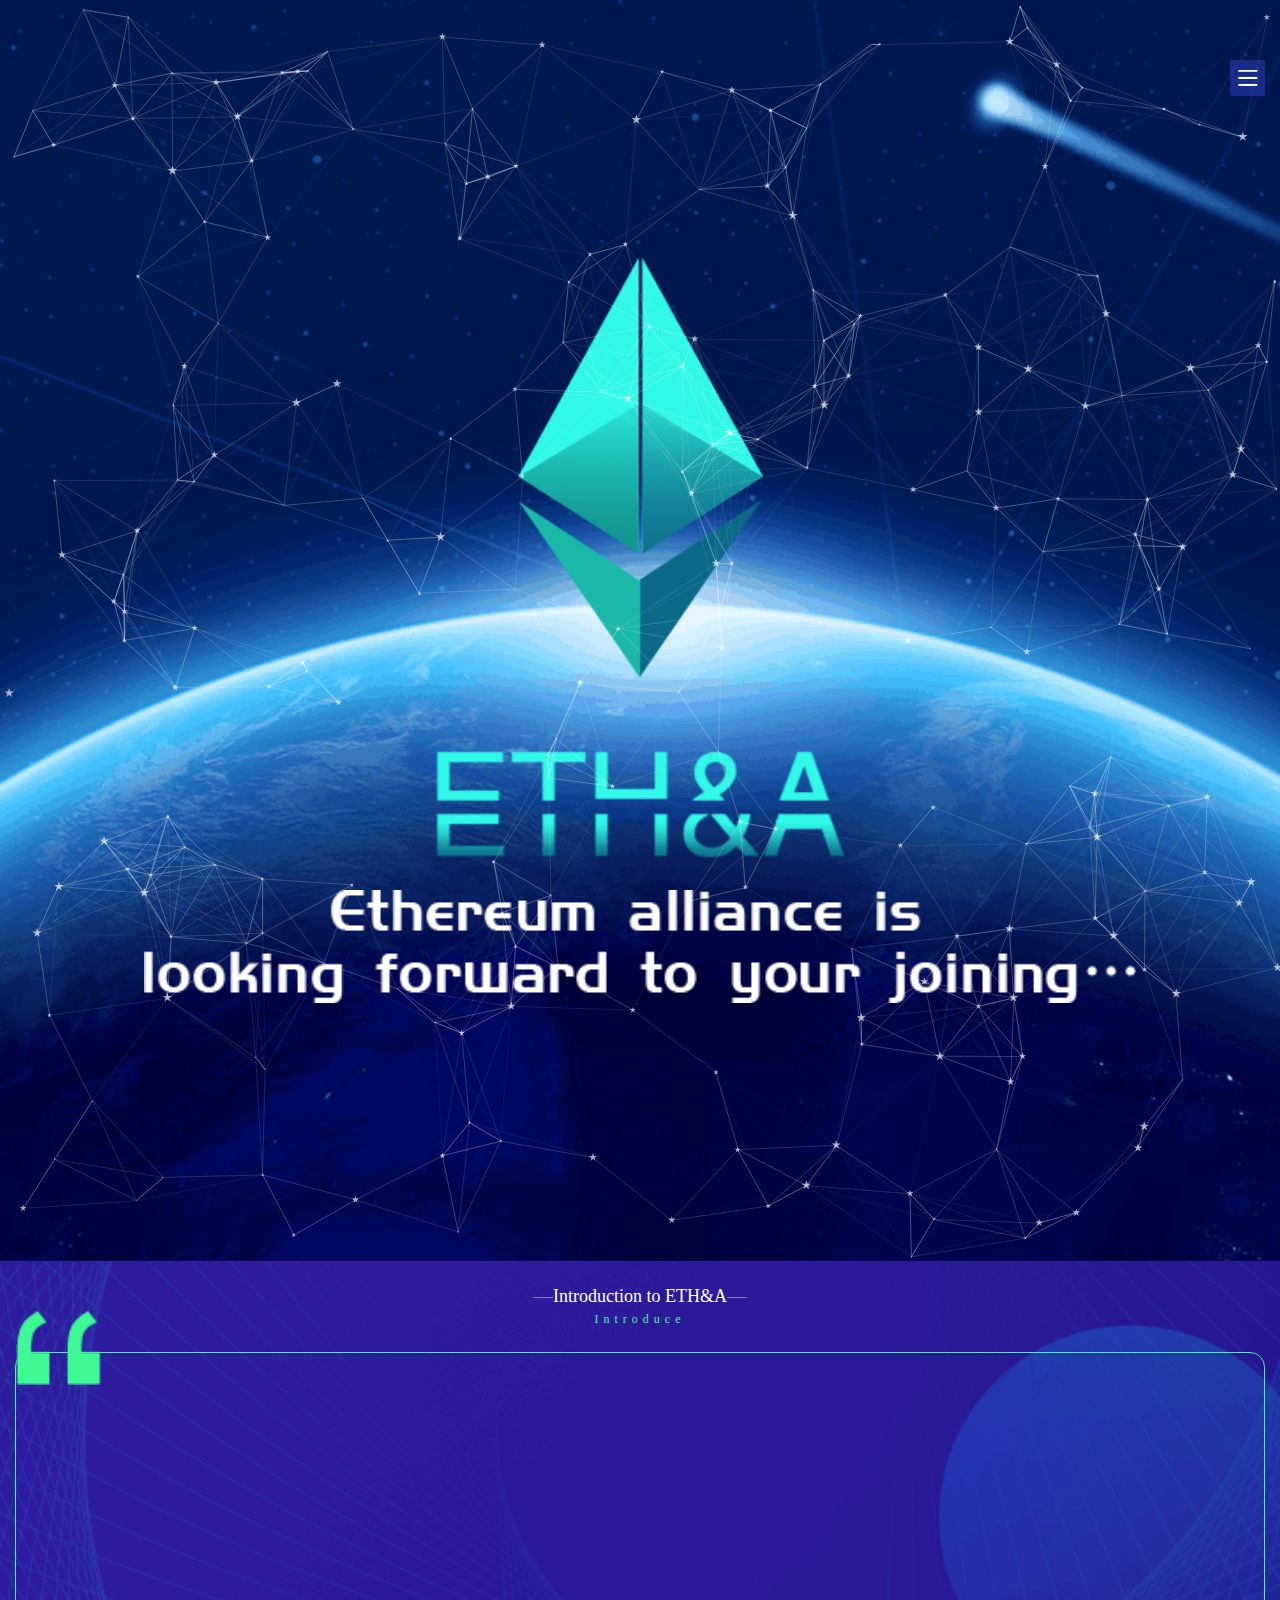
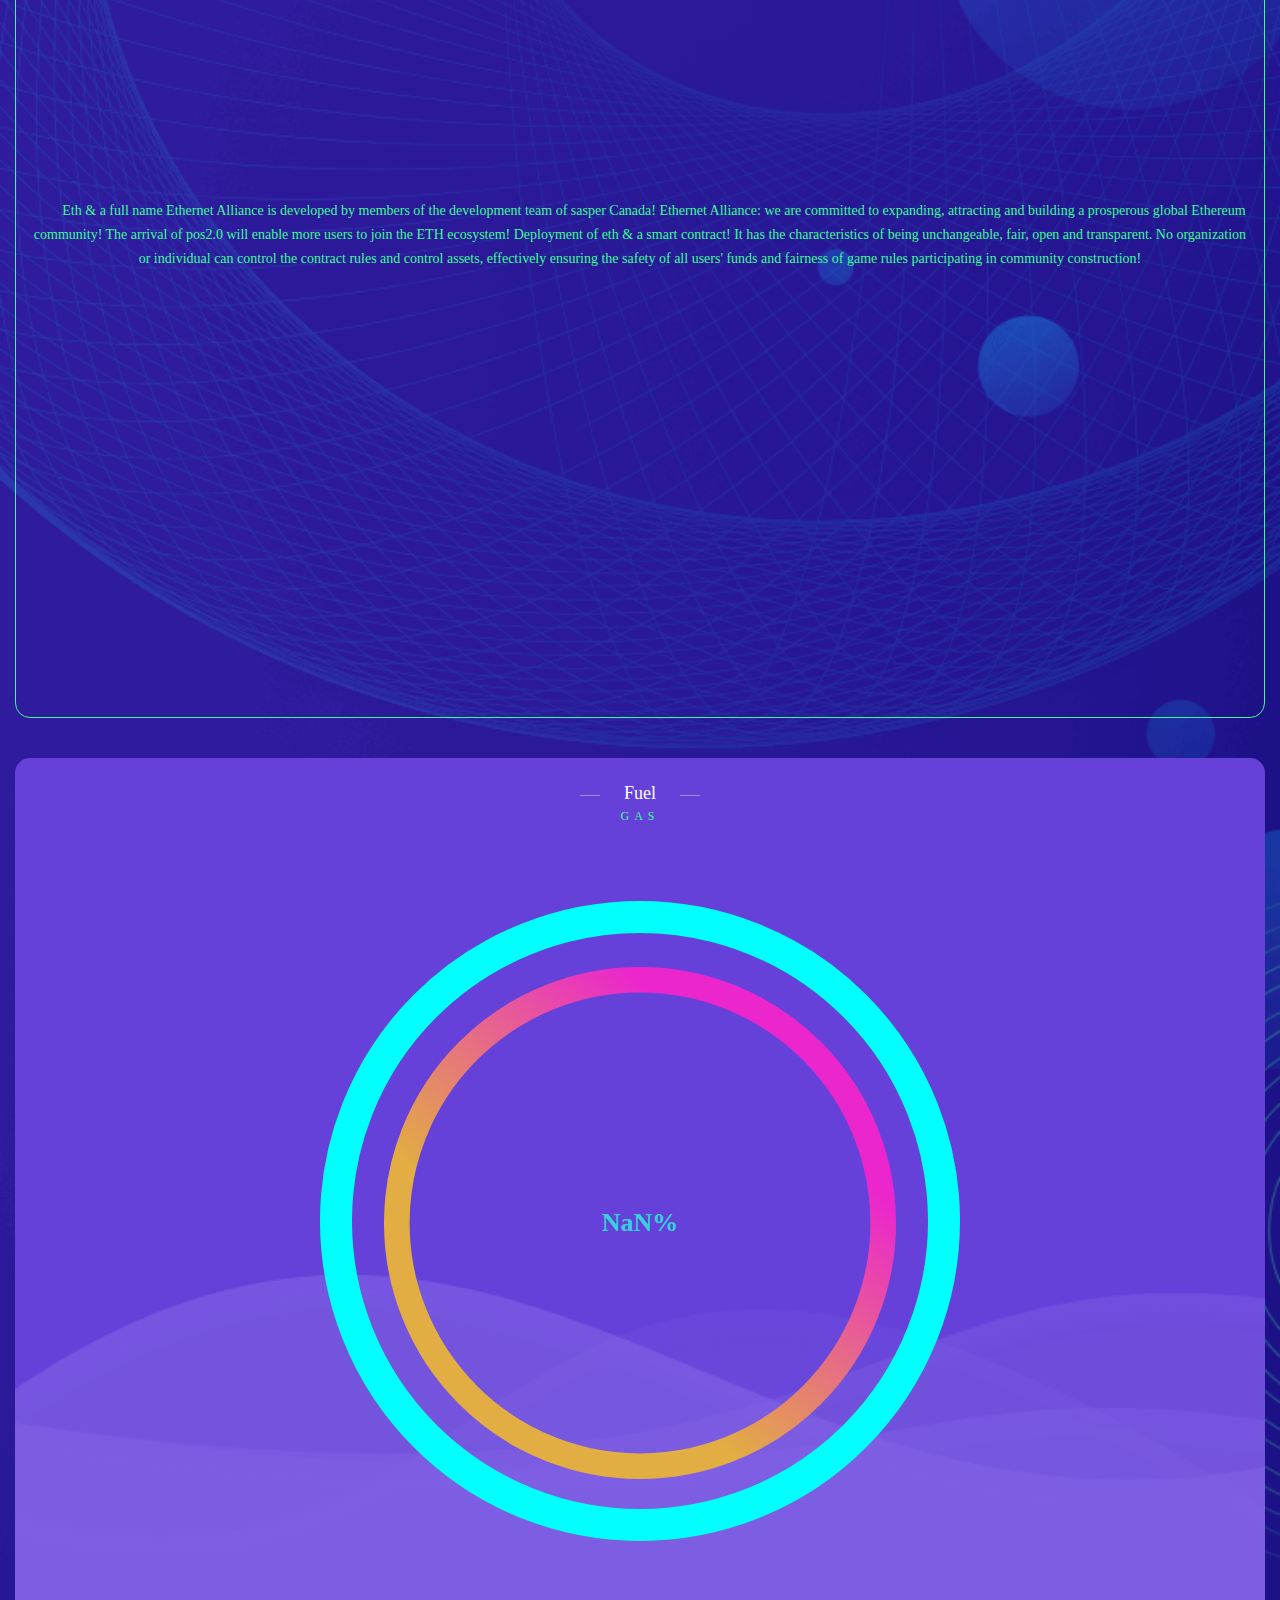
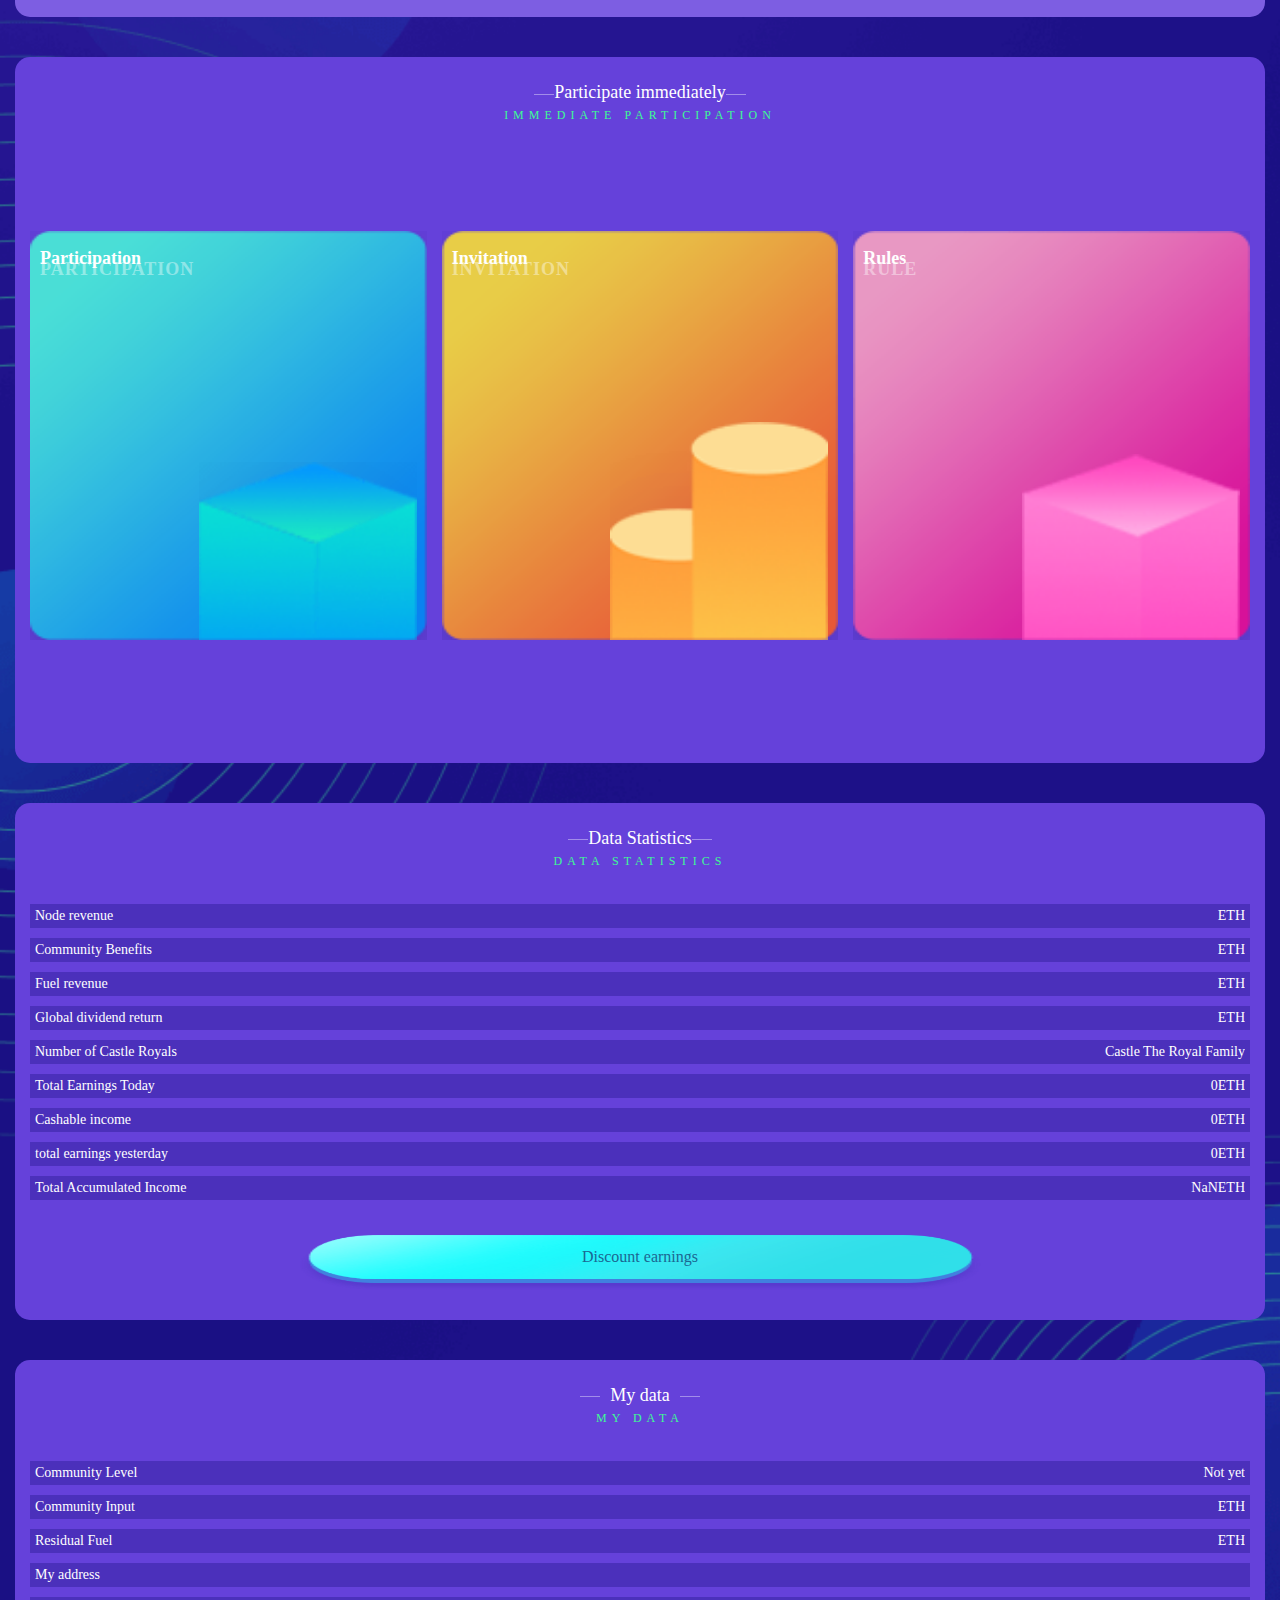
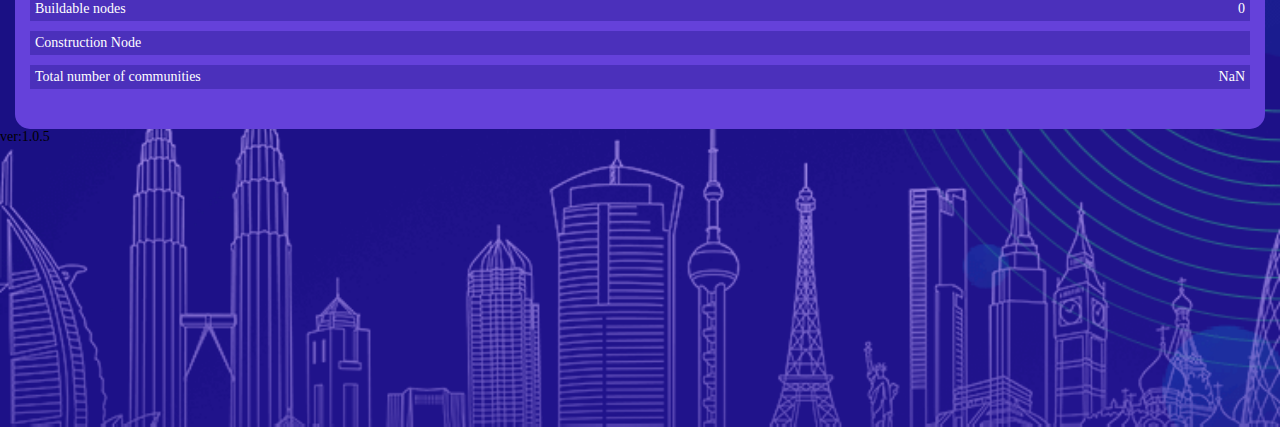
<file: index.html>
<!DOCTYPE html>
<html lang="en">
<head>
  <meta charset="UTF-8">
  <meta name="viewport" content="width=device-width, initial-scale=1.0, minimum-scale=1.0, maximum-scale=1.0, user-scalable=no, viewport-fit=cover">
  <meta http-equiv="X-UA-Compatible" content="ie=edge">
  <script src="html5plus://ready"></script>
    <!-- 如果有使用mui,就不要注释下面的标签  -->
    <!--  -->
      <title>ETA</title>
<link href="assets/css/vue.css" rel="stylesheet"><link href="assets/css/index.css" rel="stylesheet"></head>
<!-- 最新版本的 Bootstrap 核心 CSS 文件 -->
<!-- <link rel="stylesheet" href="https://cdn.jsdelivr.net/npm/bootstrap@3.3.7/dist/css/bootstrap.min.css" integrity="sha384-BVYiiSIFeK1dGmJRAkycuHAHRg32OmUcww7on3RYdg4Va+PmSTsz/K68vbdEjh4u" crossorigin="anonymous"> -->
<body>
  <div id="app"></div>
  
<script type="text/javascript" src="vue.js"></script><script type="text/javascript" src="index.js"></script></body>


</html>
</file>
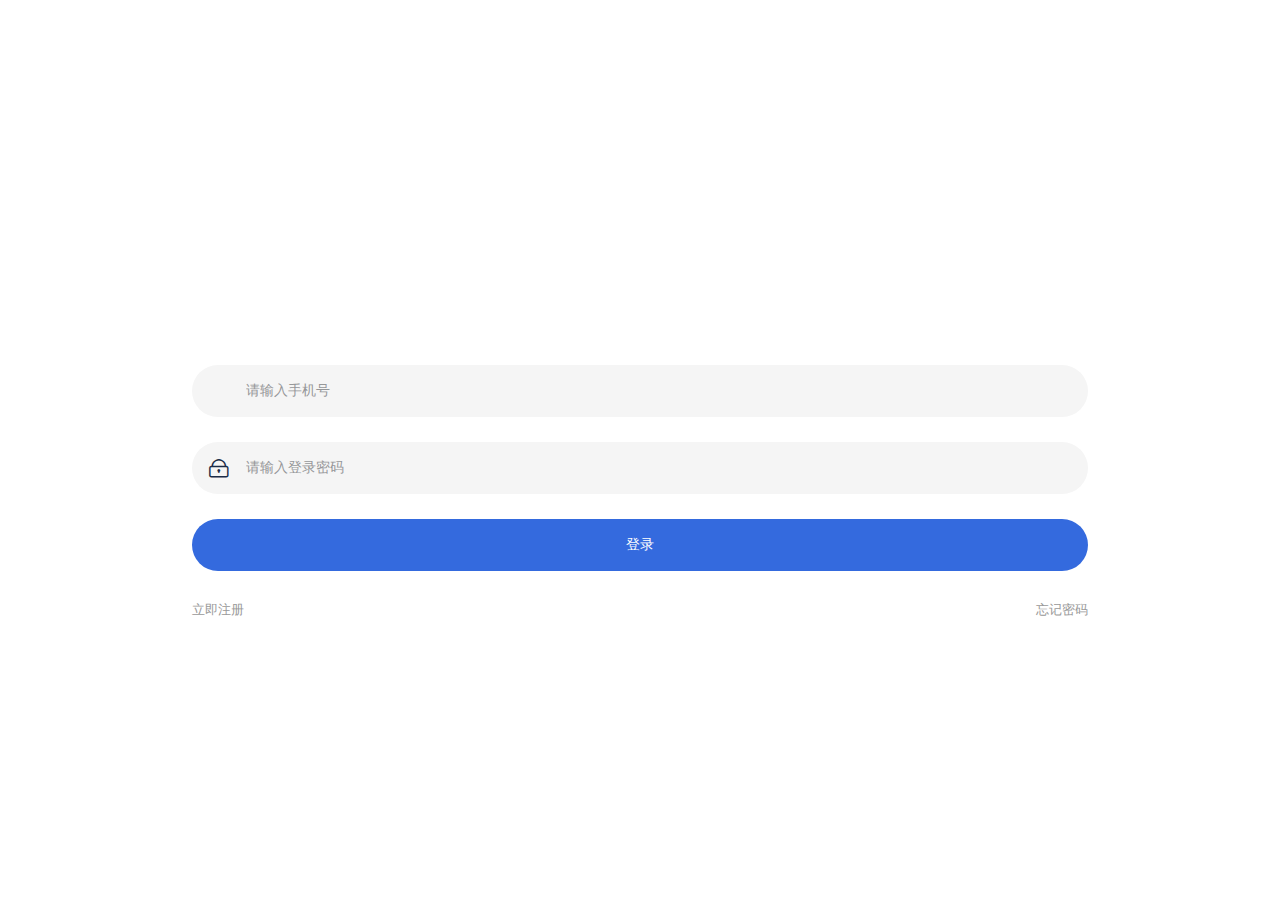
<file: home.home.html>
<!DOCTYPE html>
<html lang="en">
<head>
  <meta charset="UTF-8">
  <meta name="viewport" content="width=device-width, initial-scale=1.0, minimum-scale=1.0, maximum-scale=1.0, user-scalable=no, viewport-fit=cover">
  <meta http-equiv="X-UA-Compatible" content="ie=edge">
  <script src="html5plus://ready"></script>
    <!-- 如果有使用mui,就不要注释下面的标签  -->
    <!--  -->
      <title>ETA</title>
<link href="assets/css/vue.css" rel="stylesheet"><link href="assets/css/home.home.css" rel="stylesheet"></head>
<!-- 最新版本的 Bootstrap 核心 CSS 文件 -->
<!-- <link rel="stylesheet" href="https://cdn.jsdelivr.net/npm/bootstrap@3.3.7/dist/css/bootstrap.min.css" integrity="sha384-BVYiiSIFeK1dGmJRAkycuHAHRg32OmUcww7on3RYdg4Va+PmSTsz/K68vbdEjh4u" crossorigin="anonymous"> -->
<body>
  <div id="app"></div>
  
<script type="text/javascript" src="vue.js"></script><script type="text/javascript" src="home.home.js"></script></body>


</html>
</file>
<file: assets/css/vue.css>
@-webkit-keyframes van-slide-up-enter{0%{-webkit-transform:translate3d(0,100%,0);transform:translate3d(0,100%,0)}}@keyframes van-slide-up-enter{0%{-webkit-transform:translate3d(0,100%,0);transform:translate3d(0,100%,0)}}@-webkit-keyframes van-slide-up-leave{to{-webkit-transform:translate3d(0,100%,0);transform:translate3d(0,100%,0)}}@keyframes van-slide-up-leave{to{-webkit-transform:translate3d(0,100%,0);transform:translate3d(0,100%,0)}}@-webkit-keyframes van-slide-down-enter{0%{-webkit-transform:translate3d(0,-100%,0);transform:translate3d(0,-100%,0)}}@keyframes van-slide-down-enter{0%{-webkit-transform:translate3d(0,-100%,0);transform:translate3d(0,-100%,0)}}@-webkit-keyframes van-slide-down-leave{to{-webkit-transform:translate3d(0,-100%,0);transform:translate3d(0,-100%,0)}}@keyframes van-slide-down-leave{to{-webkit-transform:translate3d(0,-100%,0);transform:translate3d(0,-100%,0)}}@-webkit-keyframes van-slide-left-enter{0%{-webkit-transform:translate3d(-100%,0,0);transform:translate3d(-100%,0,0)}}@keyframes van-slide-left-enter{0%{-webkit-transform:translate3d(-100%,0,0);transform:translate3d(-100%,0,0)}}@-webkit-keyframes van-slide-left-leave{to{-webkit-transform:translate3d(-100%,0,0);transform:translate3d(-100%,0,0)}}@keyframes van-slide-left-leave{to{-webkit-transform:translate3d(-100%,0,0);transform:translate3d(-100%,0,0)}}@-webkit-keyframes van-slide-right-enter{0%{-webkit-transform:translate3d(100%,0,0);transform:translate3d(100%,0,0)}}@keyframes van-slide-right-enter{0%{-webkit-transform:translate3d(100%,0,0);transform:translate3d(100%,0,0)}}@-webkit-keyframes van-slide-right-leave{to{-webkit-transform:translate3d(100%,0,0);transform:translate3d(100%,0,0)}}@keyframes van-slide-right-leave{to{-webkit-transform:translate3d(100%,0,0);transform:translate3d(100%,0,0)}}@-webkit-keyframes van-fade-in{0%{opacity:0}to{opacity:1}}@keyframes van-fade-in{0%{opacity:0}to{opacity:1}}@-webkit-keyframes van-fade-out{0%{opacity:1}to{opacity:0}}@keyframes van-fade-out{0%{opacity:1}to{opacity:0}}@-webkit-keyframes van-rotate{0%{-webkit-transform:rotate(0deg);transform:rotate(0deg)}to{-webkit-transform:rotate(1turn);transform:rotate(1turn)}}@keyframes van-rotate{0%{-webkit-transform:rotate(0deg);transform:rotate(0deg)}to{-webkit-transform:rotate(1turn);transform:rotate(1turn)}}@-webkit-keyframes van-circular{0%{stroke-dasharray:1,200;stroke-dashoffset:0}50%{stroke-dasharray:90,150;stroke-dashoffset:-40}to{stroke-dasharray:90,150;stroke-dashoffset:-120}}@keyframes van-circular{0%{stroke-dasharray:1,200;stroke-dashoffset:0}50%{stroke-dasharray:90,150;stroke-dashoffset:-40}to{stroke-dasharray:90,150;stroke-dashoffset:-120}}html{-webkit-tap-highlight-color:transparent}body{margin:0}a{text-decoration:none}a:focus,button:focus,input:focus,textarea:focus{outline:0}ol,ul{margin:0;padding:0;list-style:none}button,input,textarea{font:inherit;color:inherit}.van-ellipsis{overflow:hidden;white-space:nowrap;text-overflow:ellipsis}.van-clearfix:after{content:"";display:table;clear:both}[class*=van-hairline]{position:relative}[class*=van-hairline]:after{content:" ";position:absolute;pointer-events:none;-webkit-box-sizing:border-box;box-sizing:border-box;top:-50%;left:-50%;right:-50%;bottom:-50%;-webkit-transform:scale(.5);transform:scale(.5);border:0 solid #ebedf0}.van-hairline--top:after{border-top-width:1px}.van-hairline--left:after{border-left-width:1px}.van-hairline--right:after{border-right-width:1px}.van-hairline--bottom:after{border-bottom-width:1px}.van-hairline--top-bottom:after{border-width:1px 0}.van-hairline--surround:after{border-width:1px}.van-fade-enter-active{-webkit-animation:van-fade-in .3s;animation:van-fade-in .3s}.van-fade-leave-active{-webkit-animation:van-fade-out .3s;animation:van-fade-out .3s}.van-slide-up-enter-active{-webkit-animation:van-slide-up-enter .3s ease both;animation:van-slide-up-enter .3s ease both}.van-slide-up-leave-active{-webkit-animation:van-slide-up-leave .3s ease both;animation:van-slide-up-leave .3s ease both}.van-slide-down-enter-active{-webkit-animation:van-slide-down-enter .3s ease both;animation:van-slide-down-enter .3s ease both}.van-slide-down-leave-active{-webkit-animation:van-slide-down-leave .3s ease both;animation:van-slide-down-leave .3s ease both}.van-slide-left-enter-active{-webkit-animation:van-slide-left-enter .3s ease both;animation:van-slide-left-enter .3s ease both}.van-slide-left-leave-active{-webkit-animation:van-slide-left-leave .3s ease both;animation:van-slide-left-leave .3s ease both}.van-slide-right-enter-active{-webkit-animation:van-slide-right-enter .3s ease both;animation:van-slide-right-enter .3s ease both}.van-slide-right-leave-active{-webkit-animation:van-slide-right-leave .3s ease both;animation:van-slide-right-leave .3s ease both}.van-info{position:absolute;right:0;top:-8px;color:#fff;font-size:12px;font-weight:500;font-family:PingFang SC,Helvetica Neue,Arial,sans-serif;text-align:center;-webkit-box-sizing:border-box;box-sizing:border-box;padding:0 3px;min-width:16px;line-height:14px;border:1px solid #fff;border-radius:16px;background-color:#f44;-webkit-transform:translateX(50%);transform:translateX(50%);-webkit-transform-origin:100%;transform-origin:100%}@font-face{font-style:normal;font-weight:400;font-family:vant-icon;src:url(https://img.yzcdn.cn/vant/vant-icon-839a51.woff2) format("woff2"),url(https://img.yzcdn.cn/vant/vant-icon-839a51.woff) format("woff"),url(https://img.yzcdn.cn/vant/vant-icon-839a51.ttf) format("truetype")}.van-icon{position:relative;font:14px/1 vant-icon;font-size:inherit;text-rendering:auto;-webkit-font-smoothing:antialiased}.van-icon,.van-icon:before{display:inline-block}.van-icon-add-o:before{content:"\F000"}.van-icon-add-square:before{content:"\F001"}.van-icon-add:before{content:"\F002"}.van-icon-after-sale:before{content:"\F003"}.van-icon-aim:before{content:"\F004"}.van-icon-alipay:before{content:"\F005"}.van-icon-apps-o:before{content:"\F006"}.van-icon-arrow-down:before{content:"\F007"}.van-icon-arrow-left:before{content:"\F008"}.van-icon-arrow-up:before{content:"\F009"}.van-icon-arrow:before{content:"\F00A"}.van-icon-ascending:before{content:"\F00B"}.van-icon-audio:before{content:"\F00C"}.van-icon-award-o:before{content:"\F00D"}.van-icon-award:before{content:"\F00E"}.van-icon-bag-o:before{content:"\F00F"}.van-icon-bag:before{content:"\F010"}.van-icon-balance-list-o:before{content:"\F011"}.van-icon-balance-list:before{content:"\F012"}.van-icon-balance-o:before{content:"\F013"}.van-icon-balance-pay:before{content:"\F014"}.van-icon-bar-chart-o:before{content:"\F015"}.van-icon-bars:before{content:"\F016"}.van-icon-bell:before{content:"\F017"}.van-icon-bill-o:before{content:"\F018"}.van-icon-bill:before{content:"\F019"}.van-icon-birthday-cake-o:before{content:"\F01A"}.van-icon-bookmark-o:before{content:"\F01B"}.van-icon-bookmark:before{content:"\F01C"}.van-icon-browsing-history-o:before{content:"\F01D"}.van-icon-browsing-history:before{content:"\F01E"}.van-icon-brush-o:before{content:"\F01F"}.van-icon-bulb-o:before{content:"\F020"}.van-icon-bullhorn-o:before{content:"\F021"}.van-icon-calender-o:before{content:"\F022"}.van-icon-card:before{content:"\F023"}.van-icon-cart-circle-o:before{content:"\F024"}.van-icon-cart-circle:before{content:"\F025"}.van-icon-cart-o:before{content:"\F026"}.van-icon-cart:before{content:"\F027"}.van-icon-cash-back-record:before{content:"\F028"}.van-icon-cash-on-deliver:before{content:"\F029"}.van-icon-cashier-o:before{content:"\F02A"}.van-icon-certificate:before{content:"\F02B"}.van-icon-chart-trending-o:before{content:"\F02C"}.van-icon-chat-o:before{content:"\F02D"}.van-icon-chat:before{content:"\F02E"}.van-icon-checked:before{content:"\F02F"}.van-icon-circle:before{content:"\F030"}.van-icon-clear:before{content:"\F031"}.van-icon-clock-o:before{content:"\F032"}.van-icon-clock:before{content:"\F033"}.van-icon-close:before{content:"\F034"}.van-icon-closed-eye:before{content:"\F035"}.van-icon-cluster-o:before{content:"\F036"}.van-icon-cluster:before{content:"\F037"}.van-icon-column:before{content:"\F038"}.van-icon-comment-circle-o:before{content:"\F039"}.van-icon-comment-o:before{content:"\F03A"}.van-icon-comment:before{content:"\F03B"}.van-icon-completed:before{content:"\F03C"}.van-icon-contact:before{content:"\F03D"}.van-icon-coupon-o:before{content:"\F03E"}.van-icon-coupon:before{content:"\F03F"}.van-icon-credit-pay:before{content:"\F040"}.van-icon-cross:before{content:"\F041"}.van-icon-debit-pay:before{content:"\F042"}.van-icon-delete:before{content:"\F043"}.van-icon-descending:before{content:"\F044"}.van-icon-description:before{content:"\F045"}.van-icon-desktop-o:before{content:"\F046"}.van-icon-diamond-o:before{content:"\F047"}.van-icon-diamond:before{content:"\F048"}.van-icon-discount:before{content:"\F049"}.van-icon-ecard-pay:before{content:"\F04A"}.van-icon-edit:before{content:"\F04B"}.van-icon-ellipsis:before{content:"\F04C"}.van-icon-empty:before{content:"\F04D"}.van-icon-envelop-o:before{content:"\F04E"}.van-icon-exchange:before{content:"\F04F"}.van-icon-expand-o:before{content:"\F050"}.van-icon-expand:before{content:"\F051"}.van-icon-eye-o:before{content:"\F052"}.van-icon-eye:before{content:"\F053"}.van-icon-fail:before{content:"\F054"}.van-icon-failure:before{content:"\F055"}.van-icon-filter-o:before{content:"\F056"}.van-icon-fire-o:before{content:"\F057"}.van-icon-fire:before{content:"\F058"}.van-icon-flag-o:before{content:"\F059"}.van-icon-flower-o:before{content:"\F05A"}.van-icon-free-postage:before{content:"\F05B"}.van-icon-friends-o:before{content:"\F05C"}.van-icon-friends:before{content:"\F05D"}.van-icon-gem-o:before{content:"\F05E"}.van-icon-gem:before{content:"\F05F"}.van-icon-gift-card-o:before{content:"\F060"}.van-icon-gift-card:before{content:"\F061"}.van-icon-gift-o:before{content:"\F062"}.van-icon-gift:before{content:"\F063"}.van-icon-gold-coin-o:before{content:"\F064"}.van-icon-gold-coin:before{content:"\F065"}.van-icon-goods-collect-o:before{content:"\F066"}.van-icon-goods-collect:before{content:"\F067"}.van-icon-graphic:before{content:"\F068"}.van-icon-home-o:before{content:"\F069"}.van-icon-hot-o:before{content:"\F06A"}.van-icon-hot-sale-o:before{content:"\F06B"}.van-icon-hot-sale:before{content:"\F06C"}.van-icon-hot:before{content:"\F06D"}.van-icon-hotel-o:before{content:"\F06E"}.van-icon-idcard:before{content:"\F06F"}.van-icon-info-o:before{content:"\F070"}.van-icon-info:before{content:"\F071"}.van-icon-invition:before{content:"\F072"}.van-icon-label-o:before{content:"\F073"}.van-icon-label:before{content:"\F074"}.van-icon-like-o:before{content:"\F075"}.van-icon-like:before{content:"\F076"}.van-icon-live:before{content:"\F077"}.van-icon-location-o:before{content:"\F078"}.van-icon-location:before{content:"\F079"}.van-icon-lock:before{content:"\F07A"}.van-icon-logistics:before{content:"\F07B"}.van-icon-manager-o:before{content:"\F07C"}.van-icon-manager:before{content:"\F07D"}.van-icon-map-marked:before{content:"\F07E"}.van-icon-medel-o:before{content:"\F07F"}.van-icon-medel:before{content:"\F080"}.van-icon-more-o:before{content:"\F081"}.van-icon-more:before{content:"\F082"}.van-icon-music-o:before{content:"\F083"}.van-icon-new-arrival-o:before{content:"\F084"}.van-icon-new-arrival:before{content:"\F085"}.van-icon-new-o:before{content:"\F086"}.van-icon-new:before{content:"\F087"}.van-icon-newspaper-o:before{content:"\F088"}.van-icon-notes-o:before{content:"\F089"}.van-icon-orders-o:before{content:"\F08A"}.van-icon-other-pay:before{content:"\F08B"}.van-icon-paid:before{content:"\F08C"}.van-icon-passed:before{content:"\F08D"}.van-icon-pause-circle-o:before{content:"\F08E"}.van-icon-pause-circle:before{content:"\F08F"}.van-icon-pause:before{content:"\F090"}.van-icon-peer-pay:before{content:"\F091"}.van-icon-pending-payment:before{content:"\F092"}.van-icon-phone-circle-o:before{content:"\F093"}.van-icon-phone-o:before{content:"\F094"}.van-icon-phone:before{content:"\F095"}.van-icon-photo-o:before{content:"\F096"}.van-icon-photo:before{content:"\F097"}.van-icon-photograph:before{content:"\F098"}.van-icon-play-circle-o:before{content:"\F099"}.van-icon-play-circle:before{content:"\F09A"}.van-icon-play:before{content:"\F09B"}.van-icon-plus:before{content:"\F09C"}.van-icon-point-gift-o:before{content:"\F09D"}.van-icon-point-gift:before{content:"\F09E"}.van-icon-points:before{content:"\F09F"}.van-icon-printer:before{content:"\F0A0"}.van-icon-qr-invalid:before{content:"\F0A1"}.van-icon-qr:before{content:"\F0A2"}.van-icon-question-o:before{content:"\F0A3"}.van-icon-question:before{content:"\F0A4"}.van-icon-records:before{content:"\F0A5"}.van-icon-refund-o:before{content:"\F0A6"}.van-icon-replay:before{content:"\F0A7"}.van-icon-scan:before{content:"\F0A8"}.van-icon-search:before{content:"\F0A9"}.van-icon-send-gift-o:before{content:"\F0AA"}.van-icon-send-gift:before{content:"\F0AB"}.van-icon-service-o:before{content:"\F0AC"}.van-icon-service:before{content:"\F0AD"}.van-icon-setting-o:before{content:"\F0AE"}.van-icon-setting:before{content:"\F0AF"}.van-icon-share:before{content:"\F0B0"}.van-icon-shop-collect-o:before{content:"\F0B1"}.van-icon-shop-collect:before{content:"\F0B2"}.van-icon-shop-o:before{content:"\F0B3"}.van-icon-shop:before{content:"\F0B4"}.van-icon-shopping-cart-o:before{content:"\F0B5"}.van-icon-shopping-cart:before{content:"\F0B6"}.van-icon-shrink:before{content:"\F0B7"}.van-icon-sign:before{content:"\F0B8"}.van-icon-smile-comment-o:before{content:"\F0B9"}.van-icon-smile-comment:before{content:"\F0BA"}.van-icon-smile-o:before{content:"\F0BB"}.van-icon-star-o:before{content:"\F0BC"}.van-icon-star:before{content:"\F0BD"}.van-icon-stop-circle-o:before{content:"\F0BE"}.van-icon-stop-circle:before{content:"\F0BF"}.van-icon-stop:before{content:"\F0C0"}.van-icon-success:before{content:"\F0C1"}.van-icon-thumb-circle-o:before{content:"\F0C2"}.van-icon-todo-list-o:before{content:"\F0C3"}.van-icon-todo-list:before{content:"\F0C4"}.van-icon-tosend:before{content:"\F0C5"}.van-icon-tv-o:before{content:"\F0C6"}.van-icon-umbrella-circle:before{content:"\F0C7"}.van-icon-underway-o:before{content:"\F0C8"}.van-icon-underway:before{content:"\F0C9"}.van-icon-upgrade:before{content:"\F0CA"}.van-icon-user-circle-o:before{content:"\F0CB"}.van-icon-user-o:before{content:"\F0CC"}.van-icon-video-o:before{content:"\F0CD"}.van-icon-video:before{content:"\F0CE"}.van-icon-vip-card-o:before{content:"\F0CF"}.van-icon-vip-card:before{content:"\F0D0"}.van-icon-volume-o:before{content:"\F0D1"}.van-icon-volume:before{content:"\F0D2"}.van-icon-wap-home:before{content:"\F0D3"}.van-icon-wap-nav:before{content:"\F0D4"}.van-icon-warn-o:before{content:"\F0D5"}.van-icon-warning-o:before{content:"\F0D6"}.van-icon-weapp-nav:before{content:"\F0D7"}.van-icon-wechat:before{content:"\F0D8"}.van-icon-youzan-shield:before{content:"\F0D9"}.van-icon--image{width:1em;height:1em}.van-icon--image img{top:0;left:0;right:0;bottom:0;margin:auto;max-width:100%;max-height:100%;position:absolute}.van-loading{width:30px;height:30px;z-index:0;font-size:0;line-height:0;position:relative;vertical-align:middle}.van-loading--circle{width:16px;height:16px}.van-loading__spinner{z-index:-1;width:100%;height:100%;position:relative;display:inline-block;-webkit-box-sizing:border-box;box-sizing:border-box;-webkit-animation:van-rotate .8s linear infinite;animation:van-rotate .8s linear infinite}.van-loading__spinner--circle{border-radius:100%;border:3px solid #c8c9cc;border-top-color:#7d7e80}.van-loading__spinner--gradient-circle{background-size:contain;background-image:url(https://img.yzcdn.cn/vant/gradient-circle-black.png)}.van-loading__spinner--spinner{-webkit-animation-timing-function:steps(12);animation-timing-function:steps(12)}.van-loading__spinner--spinner i{top:0;left:0;width:100%;height:100%;position:absolute}.van-loading__spinner--spinner i:before{width:2px;height:25%;content:" ";display:block;margin:0 auto;border-radius:40%;background-color:currentColor}.van-loading__spinner--circular{-webkit-animation-duration:2s;animation-duration:2s}.van-loading__circular{width:100%;height:100%}.van-loading__circular circle{stroke:currentColor;stroke-width:3;stroke-linecap:round;-webkit-animation:van-circular 1.5s ease-in-out infinite;animation:van-circular 1.5s ease-in-out infinite}.van-loading--white .van-loading__spinner--circle{border-color:hsla(0,0%,100%,.7) rgba(0,0,0,.1) rgba(0,0,0,.1)}.van-loading--white .van-loading__spinner--gradient-circle{background-image:url(https://img.yzcdn.cn/vant/gradient-circle-white.png)}.van-loading__spinner--spinner i:first-of-type{opacity:1;-webkit-transform:rotate(30deg);transform:rotate(30deg)}.van-loading__spinner--spinner i:nth-of-type(2){opacity:.9375;-webkit-transform:rotate(60deg);transform:rotate(60deg)}.van-loading__spinner--spinner i:nth-of-type(3){opacity:.875;-webkit-transform:rotate(90deg);transform:rotate(90deg)}.van-loading__spinner--spinner i:nth-of-type(4){opacity:.8125;-webkit-transform:rotate(120deg);transform:rotate(120deg)}.van-loading__spinner--spinner i:nth-of-type(5){opacity:.75;-webkit-transform:rotate(150deg);transform:rotate(150deg)}.van-loading__spinner--spinner i:nth-of-type(6){opacity:.6875;-webkit-transform:rotate(180deg);transform:rotate(180deg)}.van-loading__spinner--spinner i:nth-of-type(7){opacity:.625;-webkit-transform:rotate(210deg);transform:rotate(210deg)}.van-loading__spinner--spinner i:nth-of-type(8){opacity:.5625;-webkit-transform:rotate(240deg);transform:rotate(240deg)}.van-loading__spinner--spinner i:nth-of-type(9){opacity:.5;-webkit-transform:rotate(270deg);transform:rotate(270deg)}.van-loading__spinner--spinner i:nth-of-type(10){opacity:.4375;-webkit-transform:rotate(300deg);transform:rotate(300deg)}.van-loading__spinner--spinner i:nth-of-type(11){opacity:.375;-webkit-transform:rotate(330deg);transform:rotate(330deg)}.van-loading__spinner--spinner i:nth-of-type(12){opacity:.3125;-webkit-transform:rotate(1turn);transform:rotate(1turn)}.van-button{display:inline-block;position:relative;padding:0;height:44px;line-height:42px;font-size:16px;border-radius:2px;text-align:center;-webkit-box-sizing:border-box;box-sizing:border-box;-webkit-appearance:none;-webkit-text-size-adjust:100%}.van-button:before{content:" ";position:absolute;top:50%;left:50%;opacity:0;width:100%;height:100%;border:inherit;border-color:#000;background-color:#000;border-radius:inherit;-webkit-transform:translate(-50%,-50%);transform:translate(-50%,-50%)}.van-button:active:before{opacity:.1}.van-button--disabled:before,.van-button--loading:before{display:none}.van-button--default{color:#323233;background-color:#fff;border:1px solid #ebedf0}.van-button--primary{color:#fff;background-color:#07c160;border:1px solid #07c160}.van-button--info{color:#fff;background-color:#1989fa;border:1px solid #1989fa}.van-button--danger{color:#fff;background-color:#f44;border:1px solid #f44}.van-button--warning{color:#fff;background-color:#ff976a;border:1px solid #ff976a}.van-button--plain{background-color:#fff}.van-button--plain.van-button--primary{color:#07c160}.van-button--plain.van-button--info{color:#1989fa}.van-button--plain.van-button--danger{color:#f44}.van-button--plain.van-button--warning{color:#ff976a}.van-button--large{width:100%;height:50px;line-height:48px}.van-button--normal{padding:0 15px;font-size:14px}.van-button--small{padding:0 8px;height:30px;min-width:60px;font-size:12px;line-height:28px}.van-button--loading .van-loading,.van-button--mini{display:inline-block}.van-button--mini{height:22px;min-width:50px;font-size:10px;line-height:20px}.van-button--mini+.van-button--mini{margin-left:5px}.van-button--block{width:100%;display:block}.van-button--bottom-action{border:0;width:100%;height:50px;font-size:16px;line-height:50px;border-radius:0;color:#fff;background-color:#ff976a}.van-button--bottom-action.van-button--primary{background-color:#f44}.van-button--disabled{opacity:.5}.van-button--hairline.van-button--round:after,.van-button--round{border-radius:10em}.van-button--hairline.van-button--square:after,.van-button--square{border-radius:0}.van-button__loading-text{margin-left:5px;display:inline-block;vertical-align:middle}.van-button--hairline{border-width:0}.van-button--hairline:after{border-color:inherit;border-radius:4px}.van-cell{position:relative;display:-webkit-box;display:-ms-flexbox;display:flex;width:100%;overflow:hidden;color:#323233;font-size:14px;line-height:24px;background-color:#fff;padding:10px 15px}.van-cell,.van-cell:not(:last-child):after{-webkit-box-sizing:border-box;box-sizing:border-box}.van-cell:not(:last-child):after{content:" ";position:absolute;pointer-events:none;left:15px;right:0;bottom:0;-webkit-transform:scaleY(.5);transform:scaleY(.5);border-bottom:1px solid #ebedf0}.van-cell--borderless:after{display:none}.van-cell__label{color:#969799;font-size:12px;margin-top:3px;line-height:18px}.van-cell__title,.van-cell__value{-webkit-box-flex:1;-ms-flex:1;flex:1}.van-cell__value{color:#969799;overflow:hidden;text-align:right;position:relative;vertical-align:middle}.van-cell__value--alone{color:#323233;text-align:left}.van-cell__left-icon,.van-cell__right-icon{min-width:1em;height:24px;font-size:16px;line-height:24px}.van-cell__left-icon{margin-right:5px}.van-cell__right-icon{margin-left:5px;color:#969799}.van-cell--clickable:active{background-color:#f2f3f5}.van-cell--required{overflow:visible}.van-cell--required:before{content:"*";position:absolute;left:7px;font-size:14px;color:#f44}.van-cell--center{-webkit-box-align:center;-ms-flex-align:center;align-items:center}.van-cell--large{padding-top:12px;padding-bottom:12px}.van-cell--large .van-cell__title{font-size:16px}.van-cell--large .van-cell__label{font-size:14px}.van-cell-group{background-color:#fff}.van-cell-group__title{color:#969799;padding:15px 15px 5px;font-size:14px;line-height:16px}.van-overlay{position:fixed;top:0;left:0;width:100%;height:100%;background-color:rgba(0,0,0,.7)}.van-overflow-hidden{overflow:hidden!important}.van-popup{position:fixed;top:50%;left:50%;max-height:100%;overflow-y:auto;background-color:#fff;-webkit-transition:.3s ease-out;transition:.3s ease-out;-webkit-overflow-scrolling:touch;-webkit-transform:translate3d(-50%,-50%,0);transform:translate3d(-50%,-50%,0)}.van-popup--top{width:100%;top:0;right:auto;bottom:auto;left:50%;-webkit-transform:translate3d(-50%,0,0);transform:translate3d(-50%,0,0)}.van-popup--right{top:50%;right:0;bottom:auto;left:auto;-webkit-transform:translate3d(0,-50%,0);transform:translate3d(0,-50%,0)}.van-popup--bottom{width:100%;top:auto;bottom:0;right:auto;left:50%;-webkit-transform:translate3d(-50%,0,0);transform:translate3d(-50%,0,0)}.van-popup--left{top:50%;right:auto;bottom:auto;left:0;-webkit-transform:translate3d(0,-50%,0);transform:translate3d(0,-50%,0)}.van-popup-slide-top-enter,.van-popup-slide-top-leave-active{-webkit-transform:translate3d(-50%,-100%,0);transform:translate3d(-50%,-100%,0)}.van-popup-slide-right-enter,.van-popup-slide-right-leave-active{-webkit-transform:translate3d(100%,-50%,0);transform:translate3d(100%,-50%,0)}.van-popup-slide-bottom-enter,.van-popup-slide-bottom-leave-active{-webkit-transform:translate3d(-50%,100%,0);transform:translate3d(-50%,100%,0)}.van-popup-slide-left-enter,.van-popup-slide-left-leave-active{-webkit-transform:translate3d(-100%,-50%,0);transform:translate3d(-100%,-50%,0)}.van-toast{position:fixed;top:50%;left:50%;display:-webkit-box;display:-ms-flexbox;display:flex;color:#fff;max-width:70%;font-size:14px;line-height:20px;border-radius:4px;word-break:break-all;-webkit-box-align:center;-ms-flex-align:center;align-items:center;-webkit-box-orient:vertical;-webkit-box-direction:normal;-ms-flex-direction:column;flex-direction:column;-webkit-box-pack:center;-ms-flex-pack:center;justify-content:center;-webkit-box-sizing:content-box;box-sizing:content-box;-webkit-transform:translate3d(-50%,-50%,0);transform:translate3d(-50%,-50%,0);background-color:rgba(50,50,51,.88);width:-webkit-fit-content;width:-moz-fit-content;width:fit-content;white-space:pre-wrap}.van-toast--unclickable *{pointer-events:none}.van-toast--text{padding:8px 12px;min-width:96px}.van-toast--default{width:90px;padding:15px;min-height:90px}.van-toast--default .van-toast__icon{font-size:48px}.van-toast--default .van-loading{margin:10px 0}.van-toast--default .van-toast__text{padding-top:5px}.van-toast--top{top:50px}.van-toast--bottom{top:auto;bottom:50px}.van-field__label{max-width:90px}.van-field__label--center{text-align:center}.van-field__label--right{text-align:right}.van-field__body{display:-webkit-box;display:-ms-flexbox;display:flex;-webkit-box-align:center;-ms-flex-align:center;align-items:center}.van-field__control{border:0;margin:0;padding:0;width:100%;resize:none;display:block;color:#323233;-webkit-box-sizing:border-box;box-sizing:border-box;background-color:transparent}.van-field__control::-webkit-input-placeholder{color:#969799}.van-field__control::-moz-placeholder{color:#969799}.van-field__control::-ms-input-placeholder{color:#969799}.van-field__control::placeholder{color:#969799}.van-field__control:disabled{opacity:1;color:#969799;background-color:transparent}.van-field__control--center{text-align:center}.van-field__control--right{text-align:right}.van-field__control[type=date],.van-field__control[type=datetime-local],.van-field__control[type=time]{min-height:24px}.van-field__button,.van-field__clear,.van-field__icon,.van-field__right-icon{-ms-flex-negative:0;flex-shrink:0}.van-field__clear,.van-field__right-icon{padding:0 10px;line-height:inherit;margin-right:-10px}.van-field__clear{color:#c8c9cc;font-size:16px}.van-field__left-icon .van-icon,.van-field__right-icon .van-icon{display:block;min-width:1em;font-size:16px;line-height:inherit}.van-field__left-icon{margin-right:5px}.van-field--disabled .van-field__control,.van-field__right-icon{color:#969799}.van-field__button{padding-left:10px}.van-field__error-message{color:#f44;font-size:12px;text-align:left}.van-field__error-message--center{text-align:center}.van-field__error-message--right{text-align:right}.van-field--error .van-field__control,.van-field--error .van-field__control::-webkit-input-placeholder{color:#f44}.van-field--error .van-field__control,.van-field--error .van-field__control::-moz-placeholder{color:#f44}.van-field--error .van-field__control,.van-field--error .van-field__control::-ms-input-placeholder{color:#f44}.van-field--error .van-field__control,.van-field--error .van-field__control::placeholder{color:#f44}.van-field--min-height .van-field__control{min-height:60px}.van-dialog{position:fixed;top:50%;left:50%;overflow:hidden;width:85%;font-size:16px;-webkit-transition:.3s;transition:.3s;border-radius:4px;background-color:#fff;-webkit-transform:translate3d(-50%,-50%,0);transform:translate3d(-50%,-50%,0);-webkit-backface-visibility:hidden;backface-visibility:hidden}.van-dialog__header{text-align:center;font-weight:500;padding-top:25px}.van-dialog__header--isolated{padding:25px 0}.van-dialog__message{padding:25px;font-size:14px;line-height:1.5;max-height:60vh;overflow-y:auto;text-align:center;-webkit-overflow-scrolling:touch;white-space:pre-wrap}.van-dialog__message--has-title{color:#7d7e80;padding-top:12px}.van-dialog__message--left{text-align:left}.van-dialog__message--right{text-align:right}.van-dialog__footer{overflow:hidden;-webkit-user-select:none;-moz-user-select:none;-ms-user-select:none;user-select:none}.van-dialog__footer--buttons{display:-webkit-box;display:-ms-flexbox;display:flex}.van-dialog__footer--buttons .van-button{-webkit-box-flex:1;-ms-flex:1;flex:1}.van-dialog .van-button{border:0}.van-dialog__confirm,.van-dialog__confirm:active{color:#1989fa}.van-dialog-bounce-enter{opacity:0;-webkit-transform:translate3d(-50%,-50%,0) scale(.7);transform:translate3d(-50%,-50%,0) scale(.7)}.van-dialog-bounce-leave-active{opacity:0;-webkit-transform:translate3d(-50%,-50%,0) scale(.9);transform:translate3d(-50%,-50%,0) scale(.9)}
</file>
<file: assets/css/index.css>
@font-face{font-family:qyc;src:url([data-uri]);src:url([data-uri]#iefix) format("embedded-opentype"),url("[data-uri]") format("woff2"),url([data-uri]) format("woff"),url([data-uri]) format("truetype"),url(../../assets/img/iconfont.svg#qyc) format("svg")}.qyc{font-family:qyc!important;font-size:16px;font-style:normal;-webkit-font-smoothing:antialiased;-moz-osx-font-smoothing:grayscale}.van-icon-mycode:before{content:"\E600"}.van-icon-myinfo:before{content:"\E6B6"}.van-icon-verificate:before{content:"\E647"}.van-icon-payPw:before{content:"\E634"}.van-icon-confirmPw:before{content:"\E622"}.van-icon-mine:before{content:"\E614"}.van-icon-password:before{content:"\E60E"}.van-icon-wallet:before{content:"\E62C"}.van-icon-assets:before{content:"\E6B7"}

/*!
Animate.css - http://daneden.me/animate
Licensed under the MIT license

Copyright (c) 2013 Daniel Eden

Permission is hereby granted, free of charge, to any person obtaining a copy of this software and associated documentation files (the "Software"), to deal in the Software without restriction, including without limitation the rights to use, copy, modify, merge, publish, distribute, sublicense, and/or sell copies of the Software, and to permit persons to whom the Software is furnished to do so, subject to the following conditions:

The above copyright notice and this permission notice shall be included in all copies or substantial portions of the Software.

THE SOFTWARE IS PROVIDED "AS IS", WITHOUT WARRANTY OF ANY KIND, EXPRESS OR IMPLIED, INCLUDING BUT NOT LIMITED TO THE WARRANTIES OF MERCHANTABILITY, FITNESS FOR A PARTICULAR PURPOSE AND NONINFRINGEMENT. IN NO EVENT SHALL THE AUTHORS OR COPYRIGHT HOLDERS BE LIABLE FOR ANY CLAIM, DAMAGES OR OTHER LIABILITY, WHETHER IN AN ACTION OF CONTRACT, TORT OR OTHERWISE, ARISING FROM, OUT OF OR IN CONNECTION WITH THE SOFTWARE OR THE USE OR OTHER DEALINGS IN THE SOFTWARE.
*/.animated{-webkit-animation-duration:1s;animation-duration:1s;-webkit-animation-fill-mode:both;animation-fill-mode:both}.animated.infinite{-webkit-animation-iteration-count:infinite;animation-iteration-count:infinite}.animated.hinge{-webkit-animation-duration:2s;animation-duration:2s}@-webkit-keyframes bounce{0%,20%,50%,80%,to{-webkit-transform:translateY(0);transform:translateY(0)}40%{-webkit-transform:translateY(-30px);transform:translateY(-30px)}60%{-webkit-transform:translateY(-15px);transform:translateY(-15px)}}@keyframes bounce{0%,20%,50%,80%,to{-webkit-transform:translateY(0);transform:translateY(0)}40%{-webkit-transform:translateY(-30px);transform:translateY(-30px)}60%{-webkit-transform:translateY(-15px);transform:translateY(-15px)}}.bounce{-webkit-animation-name:bounce;animation-name:bounce}@-webkit-keyframes flash{0%,50%,to{opacity:1}25%,75%{opacity:0}}@keyframes flash{0%,50%,to{opacity:1}25%,75%{opacity:0}}.flash{-webkit-animation-name:flash;animation-name:flash}@-webkit-keyframes pulse{0%{-webkit-transform:scale(1);transform:scale(1)}50%{-webkit-transform:scale(1.1);transform:scale(1.1)}to{-webkit-transform:scale(1);transform:scale(1)}}@keyframes pulse{0%{-webkit-transform:scale(1);transform:scale(1)}50%{-webkit-transform:scale(1.1);transform:scale(1.1)}to{-webkit-transform:scale(1);transform:scale(1)}}.pulse{-webkit-animation-name:pulse;animation-name:pulse}@-webkit-keyframes rubberBand{0%{-webkit-transform:scale(1);transform:scale(1)}30%{-webkit-transform:scaleX(1.25) scaleY(.75);transform:scaleX(1.25) scaleY(.75)}40%{-webkit-transform:scaleX(.75) scaleY(1.25);transform:scaleX(.75) scaleY(1.25)}60%{-webkit-transform:scaleX(1.15) scaleY(.85);transform:scaleX(1.15) scaleY(.85)}to{-webkit-transform:scale(1);transform:scale(1)}}@keyframes rubberBand{0%{-webkit-transform:scale(1);transform:scale(1)}30%{-webkit-transform:scaleX(1.25) scaleY(.75);transform:scaleX(1.25) scaleY(.75)}40%{-webkit-transform:scaleX(.75) scaleY(1.25);transform:scaleX(.75) scaleY(1.25)}60%{-webkit-transform:scaleX(1.15) scaleY(.85);transform:scaleX(1.15) scaleY(.85)}to{-webkit-transform:scale(1);transform:scale(1)}}.rubberBand{-webkit-animation-name:rubberBand;animation-name:rubberBand}@-webkit-keyframes shake{0%,to{-webkit-transform:translateX(0);transform:translateX(0)}10%,30%,50%,70%,90%{-webkit-transform:translateX(-10px);transform:translateX(-10px)}20%,40%,60%,80%{-webkit-transform:translateX(10px);transform:translateX(10px)}}@keyframes shake{0%,to{-webkit-transform:translateX(0);transform:translateX(0)}10%,30%,50%,70%,90%{-webkit-transform:translateX(-10px);transform:translateX(-10px)}20%,40%,60%,80%{-webkit-transform:translateX(10px);transform:translateX(10px)}}.shake{-webkit-animation-name:shake;animation-name:shake}@-webkit-keyframes swing{20%{-webkit-transform:rotate(15deg);transform:rotate(15deg)}40%{-webkit-transform:rotate(-10deg);transform:rotate(-10deg)}60%{-webkit-transform:rotate(5deg);transform:rotate(5deg)}80%{-webkit-transform:rotate(-5deg);transform:rotate(-5deg)}to{-webkit-transform:rotate(0deg);transform:rotate(0deg)}}@keyframes swing{20%{-webkit-transform:rotate(15deg);transform:rotate(15deg)}40%{-webkit-transform:rotate(-10deg);transform:rotate(-10deg)}60%{-webkit-transform:rotate(5deg);transform:rotate(5deg)}80%{-webkit-transform:rotate(-5deg);transform:rotate(-5deg)}to{-webkit-transform:rotate(0deg);transform:rotate(0deg)}}.swing{-webkit-transform-origin:top center;transform-origin:top center;-webkit-animation-name:swing;animation-name:swing}@-webkit-keyframes tada{0%{-webkit-transform:scale(1);transform:scale(1)}10%,20%{-webkit-transform:scale(.9) rotate(-3deg);transform:scale(.9) rotate(-3deg)}30%,50%,70%,90%{-webkit-transform:scale(1.1) rotate(3deg);transform:scale(1.1) rotate(3deg)}40%,60%,80%{-webkit-transform:scale(1.1) rotate(-3deg);transform:scale(1.1) rotate(-3deg)}to{-webkit-transform:scale(1) rotate(0);transform:scale(1) rotate(0)}}@keyframes tada{0%{-webkit-transform:scale(1);transform:scale(1)}10%,20%{-webkit-transform:scale(.9) rotate(-3deg);transform:scale(.9) rotate(-3deg)}30%,50%,70%,90%{-webkit-transform:scale(1.1) rotate(3deg);transform:scale(1.1) rotate(3deg)}40%,60%,80%{-webkit-transform:scale(1.1) rotate(-3deg);transform:scale(1.1) rotate(-3deg)}to{-webkit-transform:scale(1) rotate(0);transform:scale(1) rotate(0)}}.tada{-webkit-animation-name:tada;animation-name:tada}@-webkit-keyframes wobble{0%{-webkit-transform:translateX(0);transform:translateX(0)}15%{-webkit-transform:translateX(-25%) rotate(-5deg);transform:translateX(-25%) rotate(-5deg)}30%{-webkit-transform:translateX(20%) rotate(3deg);transform:translateX(20%) rotate(3deg)}45%{-webkit-transform:translateX(-15%) rotate(-3deg);transform:translateX(-15%) rotate(-3deg)}60%{-webkit-transform:translateX(10%) rotate(2deg);transform:translateX(10%) rotate(2deg)}75%{-webkit-transform:translateX(-5%) rotate(-1deg);transform:translateX(-5%) rotate(-1deg)}to{-webkit-transform:translateX(0);transform:translateX(0)}}@keyframes wobble{0%{-webkit-transform:translateX(0);transform:translateX(0)}15%{-webkit-transform:translateX(-25%) rotate(-5deg);transform:translateX(-25%) rotate(-5deg)}30%{-webkit-transform:translateX(20%) rotate(3deg);transform:translateX(20%) rotate(3deg)}45%{-webkit-transform:translateX(-15%) rotate(-3deg);transform:translateX(-15%) rotate(-3deg)}60%{-webkit-transform:translateX(10%) rotate(2deg);transform:translateX(10%) rotate(2deg)}75%{-webkit-transform:translateX(-5%) rotate(-1deg);transform:translateX(-5%) rotate(-1deg)}to{-webkit-transform:translateX(0);transform:translateX(0)}}.wobble{-webkit-animation-name:wobble;animation-name:wobble}@-webkit-keyframes bounceIn{0%{opacity:0;-webkit-transform:scale(.3);transform:scale(.3)}50%{opacity:1;-webkit-transform:scale(1.05);transform:scale(1.05)}70%{-webkit-transform:scale(.9);transform:scale(.9)}to{opacity:1;-webkit-transform:scale(1);transform:scale(1)}}@keyframes bounceIn{0%{opacity:0;-webkit-transform:scale(.3);transform:scale(.3)}50%{opacity:1;-webkit-transform:scale(1.05);transform:scale(1.05)}70%{-webkit-transform:scale(.9);transform:scale(.9)}to{opacity:1;-webkit-transform:scale(1);transform:scale(1)}}.bounceIn{-webkit-animation-name:bounceIn;animation-name:bounceIn}@-webkit-keyframes bounceInDown{0%{opacity:0;-webkit-transform:translateY(-2000px);transform:translateY(-2000px)}60%{opacity:1;-webkit-transform:translateY(30px);transform:translateY(30px)}80%{-webkit-transform:translateY(-10px);transform:translateY(-10px)}to{-webkit-transform:translateY(0);transform:translateY(0)}}@keyframes bounceInDown{0%{opacity:0;-webkit-transform:translateY(-2000px);transform:translateY(-2000px)}60%{opacity:1;-webkit-transform:translateY(30px);transform:translateY(30px)}80%{-webkit-transform:translateY(-10px);transform:translateY(-10px)}to{-webkit-transform:translateY(0);transform:translateY(0)}}.bounceInDown{-webkit-animation-name:bounceInDown;animation-name:bounceInDown}@-webkit-keyframes bounceInLeft{0%{opacity:0;-webkit-transform:translateX(-2000px);transform:translateX(-2000px)}60%{opacity:1;-webkit-transform:translateX(30px);transform:translateX(30px)}80%{-webkit-transform:translateX(-10px);transform:translateX(-10px)}to{-webkit-transform:translateX(0);transform:translateX(0)}}@keyframes bounceInLeft{0%{opacity:0;-webkit-transform:translateX(-2000px);transform:translateX(-2000px)}60%{opacity:1;-webkit-transform:translateX(30px);transform:translateX(30px)}80%{-webkit-transform:translateX(-10px);transform:translateX(-10px)}to{-webkit-transform:translateX(0);transform:translateX(0)}}.bounceInLeft{-webkit-animation-name:bounceInLeft;animation-name:bounceInLeft}@-webkit-keyframes bounceInRight{0%{opacity:0;-webkit-transform:translateX(2000px);transform:translateX(2000px)}60%{opacity:1;-webkit-transform:translateX(-30px);transform:translateX(-30px)}80%{-webkit-transform:translateX(10px);transform:translateX(10px)}to{-webkit-transform:translateX(0);transform:translateX(0)}}@keyframes bounceInRight{0%{opacity:0;-webkit-transform:translateX(2000px);transform:translateX(2000px)}60%{opacity:1;-webkit-transform:translateX(-30px);transform:translateX(-30px)}80%{-webkit-transform:translateX(10px);transform:translateX(10px)}to{-webkit-transform:translateX(0);transform:translateX(0)}}.bounceInRight{-webkit-animation-name:bounceInRight;animation-name:bounceInRight}@-webkit-keyframes bounceInUp{0%{opacity:0;-webkit-transform:translateY(2000px);transform:translateY(2000px)}60%{opacity:1;-webkit-transform:translateY(-30px);transform:translateY(-30px)}80%{-webkit-transform:translateY(10px);transform:translateY(10px)}to{-webkit-transform:translateY(0);transform:translateY(0)}}@keyframes bounceInUp{0%{opacity:0;-webkit-transform:translateY(2000px);transform:translateY(2000px)}60%{opacity:1;-webkit-transform:translateY(-30px);transform:translateY(-30px)}80%{-webkit-transform:translateY(10px);transform:translateY(10px)}to{-webkit-transform:translateY(0);transform:translateY(0)}}.bounceInUp{-webkit-animation-name:bounceInUp;animation-name:bounceInUp}@-webkit-keyframes bounceOut{0%{-webkit-transform:scale(1);transform:scale(1)}25%{-webkit-transform:scale(.95);transform:scale(.95)}50%{opacity:1;-webkit-transform:scale(1.1);transform:scale(1.1)}to{opacity:0;-webkit-transform:scale(.3);transform:scale(.3)}}@keyframes bounceOut{0%{-webkit-transform:scale(1);transform:scale(1)}25%{-webkit-transform:scale(.95);transform:scale(.95)}50%{opacity:1;-webkit-transform:scale(1.1);transform:scale(1.1)}to{opacity:0;-webkit-transform:scale(.3);transform:scale(.3)}}.bounceOut{-webkit-animation-name:bounceOut;animation-name:bounceOut}@-webkit-keyframes bounceOutDown{0%{-webkit-transform:translateY(0);transform:translateY(0)}20%{opacity:1;-webkit-transform:translateY(-20px);transform:translateY(-20px)}to{opacity:0;-webkit-transform:translateY(2000px);transform:translateY(2000px)}}@keyframes bounceOutDown{0%{-webkit-transform:translateY(0);transform:translateY(0)}20%{opacity:1;-webkit-transform:translateY(-20px);transform:translateY(-20px)}to{opacity:0;-webkit-transform:translateY(2000px);transform:translateY(2000px)}}.bounceOutDown{-webkit-animation-name:bounceOutDown;animation-name:bounceOutDown}@-webkit-keyframes bounceOutLeft{0%{-webkit-transform:translateX(0);transform:translateX(0)}20%{opacity:1;-webkit-transform:translateX(20px);transform:translateX(20px)}to{opacity:0;-webkit-transform:translateX(-2000px);transform:translateX(-2000px)}}@keyframes bounceOutLeft{0%{-webkit-transform:translateX(0);transform:translateX(0)}20%{opacity:1;-webkit-transform:translateX(20px);transform:translateX(20px)}to{opacity:0;-webkit-transform:translateX(-2000px);transform:translateX(-2000px)}}.bounceOutLeft{-webkit-animation-name:bounceOutLeft;animation-name:bounceOutLeft}@-webkit-keyframes bounceOutRight{0%{-webkit-transform:translateX(0);transform:translateX(0)}20%{opacity:1;-webkit-transform:translateX(-20px);transform:translateX(-20px)}to{opacity:0;-webkit-transform:translateX(2000px);transform:translateX(2000px)}}@keyframes bounceOutRight{0%{-webkit-transform:translateX(0);transform:translateX(0)}20%{opacity:1;-webkit-transform:translateX(-20px);transform:translateX(-20px)}to{opacity:0;-webkit-transform:translateX(2000px);transform:translateX(2000px)}}.bounceOutRight{-webkit-animation-name:bounceOutRight;animation-name:bounceOutRight}@-webkit-keyframes bounceOutUp{0%{-webkit-transform:translateY(0);transform:translateY(0)}20%{opacity:1;-webkit-transform:translateY(20px);transform:translateY(20px)}to{opacity:0;-webkit-transform:translateY(-2000px);transform:translateY(-2000px)}}@keyframes bounceOutUp{0%{-webkit-transform:translateY(0);transform:translateY(0)}20%{opacity:1;-webkit-transform:translateY(20px);transform:translateY(20px)}to{opacity:0;-webkit-transform:translateY(-2000px);transform:translateY(-2000px)}}.bounceOutUp{-webkit-animation-name:bounceOutUp;animation-name:bounceOutUp}@-webkit-keyframes fadeIn{0%{opacity:0}to{opacity:1}}@keyframes fadeIn{0%{opacity:0}to{opacity:1}}.fadeIn{-webkit-animation-name:fadeIn;animation-name:fadeIn}@-webkit-keyframes fadeInDown{0%{opacity:0;-webkit-transform:translateY(-20px);transform:translateY(-20px)}to{opacity:1;-webkit-transform:translateY(0);transform:translateY(0)}}@keyframes fadeInDown{0%{opacity:0;-webkit-transform:translateY(-20px);transform:translateY(-20px)}to{opacity:1;-webkit-transform:translateY(0);transform:translateY(0)}}.fadeInDown{-webkit-animation-name:fadeInDown;animation-name:fadeInDown}@-webkit-keyframes fadeInDownBig{0%{opacity:0;-webkit-transform:translateY(-2000px);transform:translateY(-2000px)}to{opacity:1;-webkit-transform:translateY(0);transform:translateY(0)}}@keyframes fadeInDownBig{0%{opacity:0;-webkit-transform:translateY(-2000px);transform:translateY(-2000px)}to{opacity:1;-webkit-transform:translateY(0);transform:translateY(0)}}.fadeInDownBig{-webkit-animation-name:fadeInDownBig;animation-name:fadeInDownBig}@-webkit-keyframes fadeInLeft{0%{opacity:0;-webkit-transform:translateX(-20px);transform:translateX(-20px)}to{opacity:1;-webkit-transform:translateX(0);transform:translateX(0)}}@keyframes fadeInLeft{0%{opacity:0;-webkit-transform:translateX(-20px);transform:translateX(-20px)}to{opacity:1;-webkit-transform:translateX(0);transform:translateX(0)}}.fadeInLeft{-webkit-animation-name:fadeInLeft;animation-name:fadeInLeft}@-webkit-keyframes fadeInLeftBig{0%{opacity:0;-webkit-transform:translateX(-2000px);transform:translateX(-2000px)}to{opacity:1;-webkit-transform:translateX(0);transform:translateX(0)}}@keyframes fadeInLeftBig{0%{opacity:0;-webkit-transform:translateX(-2000px);transform:translateX(-2000px)}to{opacity:1;-webkit-transform:translateX(0);transform:translateX(0)}}.fadeInLeftBig{-webkit-animation-name:fadeInLeftBig;animation-name:fadeInLeftBig}@-webkit-keyframes fadeInRight{0%{opacity:0;-webkit-transform:translateX(20px);transform:translateX(20px)}to{opacity:1;-webkit-transform:translateX(0);transform:translateX(0)}}@keyframes fadeInRight{0%{opacity:0;-webkit-transform:translateX(20px);transform:translateX(20px)}to{opacity:1;-webkit-transform:translateX(0);transform:translateX(0)}}.fadeInRight{-webkit-animation-name:fadeInRight;animation-name:fadeInRight}@-webkit-keyframes fadeInRightBig{0%{opacity:0;-webkit-transform:translateX(2000px);transform:translateX(2000px)}to{opacity:1;-webkit-transform:translateX(0);transform:translateX(0)}}@keyframes fadeInRightBig{0%{opacity:0;-webkit-transform:translateX(2000px);transform:translateX(2000px)}to{opacity:1;-webkit-transform:translateX(0);transform:translateX(0)}}.fadeInRightBig{-webkit-animation-name:fadeInRightBig;animation-name:fadeInRightBig}@-webkit-keyframes fadeInUp{0%{opacity:0;-webkit-transform:translateY(20px);transform:translateY(20px)}to{opacity:1;-webkit-transform:translateY(0);transform:translateY(0)}}@keyframes fadeInUp{0%{opacity:0;-webkit-transform:translateY(20px);transform:translateY(20px)}to{opacity:1;-webkit-transform:translateY(0);transform:translateY(0)}}.fadeInUp{-webkit-animation-name:fadeInUp;animation-name:fadeInUp}@-webkit-keyframes fadeInUpBig{0%{opacity:0;-webkit-transform:translateY(2000px);transform:translateY(2000px)}to{opacity:1;-webkit-transform:translateY(0);transform:translateY(0)}}@keyframes fadeInUpBig{0%{opacity:0;-webkit-transform:translateY(2000px);transform:translateY(2000px)}to{opacity:1;-webkit-transform:translateY(0);transform:translateY(0)}}.fadeInUpBig{-webkit-animation-name:fadeInUpBig;animation-name:fadeInUpBig}@-webkit-keyframes fadeOut{0%{opacity:1}to{opacity:0}}@keyframes fadeOut{0%{opacity:1}to{opacity:0}}.fadeOut{-webkit-animation-name:fadeOut;animation-name:fadeOut}@-webkit-keyframes fadeOutDown{0%{opacity:1;-webkit-transform:translateY(0);transform:translateY(0)}to{opacity:0;-webkit-transform:translateY(20px);transform:translateY(20px)}}@keyframes fadeOutDown{0%{opacity:1;-webkit-transform:translateY(0);transform:translateY(0)}to{opacity:0;-webkit-transform:translateY(20px);transform:translateY(20px)}}.fadeOutDown{-webkit-animation-name:fadeOutDown;animation-name:fadeOutDown}@-webkit-keyframes fadeOutDownBig{0%{opacity:1;-webkit-transform:translateY(0);transform:translateY(0)}to{opacity:0;-webkit-transform:translateY(2000px);transform:translateY(2000px)}}@keyframes fadeOutDownBig{0%{opacity:1;-webkit-transform:translateY(0);transform:translateY(0)}to{opacity:0;-webkit-transform:translateY(2000px);transform:translateY(2000px)}}.fadeOutDownBig{-webkit-animation-name:fadeOutDownBig;animation-name:fadeOutDownBig}@-webkit-keyframes fadeOutLeft{0%{opacity:1;-webkit-transform:translateX(0);transform:translateX(0)}to{opacity:0;-webkit-transform:translateX(-20px);transform:translateX(-20px)}}@keyframes fadeOutLeft{0%{opacity:1;-webkit-transform:translateX(0);transform:translateX(0)}to{opacity:0;-webkit-transform:translateX(-20px);transform:translateX(-20px)}}.fadeOutLeft{-webkit-animation-name:fadeOutLeft;animation-name:fadeOutLeft}@-webkit-keyframes fadeOutLeftBig{0%{opacity:1;-webkit-transform:translateX(0);transform:translateX(0)}to{opacity:0;-webkit-transform:translateX(-2000px);transform:translateX(-2000px)}}@keyframes fadeOutLeftBig{0%{opacity:1;-webkit-transform:translateX(0);transform:translateX(0)}to{opacity:0;-webkit-transform:translateX(-2000px);transform:translateX(-2000px)}}.fadeOutLeftBig{-webkit-animation-name:fadeOutLeftBig;animation-name:fadeOutLeftBig}@-webkit-keyframes fadeOutRight{0%{opacity:1;-webkit-transform:translateX(0);transform:translateX(0)}to{opacity:0;-webkit-transform:translateX(20px);transform:translateX(20px)}}@keyframes fadeOutRight{0%{opacity:1;-webkit-transform:translateX(0);transform:translateX(0)}to{opacity:0;-webkit-transform:translateX(20px);transform:translateX(20px)}}.fadeOutRight{-webkit-animation-name:fadeOutRight;animation-name:fadeOutRight}@-webkit-keyframes fadeOutRightBig{0%{opacity:1;-webkit-transform:translateX(0);transform:translateX(0)}to{opacity:0;-webkit-transform:translateX(2000px);transform:translateX(2000px)}}@keyframes fadeOutRightBig{0%{opacity:1;-webkit-transform:translateX(0);transform:translateX(0)}to{opacity:0;-webkit-transform:translateX(2000px);transform:translateX(2000px)}}.fadeOutRightBig{-webkit-animation-name:fadeOutRightBig;animation-name:fadeOutRightBig}@-webkit-keyframes fadeOutUp{0%{opacity:1;-webkit-transform:translateY(0);transform:translateY(0)}to{opacity:0;-webkit-transform:translateY(-20px);transform:translateY(-20px)}}@keyframes fadeOutUp{0%{opacity:1;-webkit-transform:translateY(0);transform:translateY(0)}to{opacity:0;-webkit-transform:translateY(-20px);transform:translateY(-20px)}}.fadeOutUp{-webkit-animation-name:fadeOutUp;animation-name:fadeOutUp}@-webkit-keyframes fadeOutUpBig{0%{opacity:1;-webkit-transform:translateY(0);transform:translateY(0)}to{opacity:0;-webkit-transform:translateY(-2000px);transform:translateY(-2000px)}}@keyframes fadeOutUpBig{0%{opacity:1;-webkit-transform:translateY(0);transform:translateY(0)}to{opacity:0;-webkit-transform:translateY(-2000px);transform:translateY(-2000px)}}.fadeOutUpBig{-webkit-animation-name:fadeOutUpBig;animation-name:fadeOutUpBig}@-webkit-keyframes flip{0%{-webkit-transform:perspective(400px) translateZ(0) rotateY(0) scale(1);transform:perspective(400px) translateZ(0) rotateY(0) scale(1);-webkit-animation-timing-function:ease-out;animation-timing-function:ease-out}40%{-webkit-transform:perspective(400px) translateZ(150px) rotateY(170deg) scale(1);transform:perspective(400px) translateZ(150px) rotateY(170deg) scale(1);-webkit-animation-timing-function:ease-out;animation-timing-function:ease-out}50%{-webkit-transform:perspective(400px) translateZ(150px) rotateY(190deg) scale(1);transform:perspective(400px) translateZ(150px) rotateY(190deg) scale(1);-webkit-animation-timing-function:ease-in;animation-timing-function:ease-in}80%{-webkit-transform:perspective(400px) translateZ(0) rotateY(1turn) scale(.95);transform:perspective(400px) translateZ(0) rotateY(1turn) scale(.95);-webkit-animation-timing-function:ease-in;animation-timing-function:ease-in}to{-webkit-transform:perspective(400px) translateZ(0) rotateY(1turn) scale(1);transform:perspective(400px) translateZ(0) rotateY(1turn) scale(1);-webkit-animation-timing-function:ease-in;animation-timing-function:ease-in}}@keyframes flip{0%{-webkit-transform:perspective(400px) translateZ(0) rotateY(0) scale(1);transform:perspective(400px) translateZ(0) rotateY(0) scale(1);-webkit-animation-timing-function:ease-out;animation-timing-function:ease-out}40%{-webkit-transform:perspective(400px) translateZ(150px) rotateY(170deg) scale(1);transform:perspective(400px) translateZ(150px) rotateY(170deg) scale(1);-webkit-animation-timing-function:ease-out;animation-timing-function:ease-out}50%{-webkit-transform:perspective(400px) translateZ(150px) rotateY(190deg) scale(1);transform:perspective(400px) translateZ(150px) rotateY(190deg) scale(1);-webkit-animation-timing-function:ease-in;animation-timing-function:ease-in}80%{-webkit-transform:perspective(400px) translateZ(0) rotateY(1turn) scale(.95);transform:perspective(400px) translateZ(0) rotateY(1turn) scale(.95);-webkit-animation-timing-function:ease-in;animation-timing-function:ease-in}to{-webkit-transform:perspective(400px) translateZ(0) rotateY(1turn) scale(1);transform:perspective(400px) translateZ(0) rotateY(1turn) scale(1);-webkit-animation-timing-function:ease-in;animation-timing-function:ease-in}}.animated.flip{-webkit-backface-visibility:visible;backface-visibility:visible;-webkit-animation-name:flip;animation-name:flip}@-webkit-keyframes flipInX{0%{-webkit-transform:perspective(400px) rotateX(90deg);transform:perspective(400px) rotateX(90deg);opacity:0}40%{-webkit-transform:perspective(400px) rotateX(-10deg);transform:perspective(400px) rotateX(-10deg)}70%{-webkit-transform:perspective(400px) rotateX(10deg);transform:perspective(400px) rotateX(10deg)}to{-webkit-transform:perspective(400px) rotateX(0deg);transform:perspective(400px) rotateX(0deg);opacity:1}}@keyframes flipInX{0%{-webkit-transform:perspective(400px) rotateX(90deg);transform:perspective(400px) rotateX(90deg);opacity:0}40%{-webkit-transform:perspective(400px) rotateX(-10deg);transform:perspective(400px) rotateX(-10deg)}70%{-webkit-transform:perspective(400px) rotateX(10deg);transform:perspective(400px) rotateX(10deg)}to{-webkit-transform:perspective(400px) rotateX(0deg);transform:perspective(400px) rotateX(0deg);opacity:1}}.flipInX{-webkit-backface-visibility:visible!important;backface-visibility:visible!important;-webkit-animation-name:flipInX;animation-name:flipInX}@-webkit-keyframes flipInY{0%{-webkit-transform:perspective(400px) rotateY(90deg);transform:perspective(400px) rotateY(90deg);opacity:0}40%{-webkit-transform:perspective(400px) rotateY(-10deg);transform:perspective(400px) rotateY(-10deg)}70%{-webkit-transform:perspective(400px) rotateY(10deg);transform:perspective(400px) rotateY(10deg)}to{-webkit-transform:perspective(400px) rotateY(0deg);transform:perspective(400px) rotateY(0deg);opacity:1}}@keyframes flipInY{0%{-webkit-transform:perspective(400px) rotateY(90deg);transform:perspective(400px) rotateY(90deg);opacity:0}40%{-webkit-transform:perspective(400px) rotateY(-10deg);transform:perspective(400px) rotateY(-10deg)}70%{-webkit-transform:perspective(400px) rotateY(10deg);transform:perspective(400px) rotateY(10deg)}to{-webkit-transform:perspective(400px) rotateY(0deg);transform:perspective(400px) rotateY(0deg);opacity:1}}.flipInY{-webkit-backface-visibility:visible!important;backface-visibility:visible!important;-webkit-animation-name:flipInY;animation-name:flipInY}@-webkit-keyframes flipOutX{0%{-webkit-transform:perspective(400px) rotateX(0deg);transform:perspective(400px) rotateX(0deg);opacity:1}to{-webkit-transform:perspective(400px) rotateX(90deg);transform:perspective(400px) rotateX(90deg);opacity:0}}@keyframes flipOutX{0%{-webkit-transform:perspective(400px) rotateX(0deg);transform:perspective(400px) rotateX(0deg);opacity:1}to{-webkit-transform:perspective(400px) rotateX(90deg);transform:perspective(400px) rotateX(90deg);opacity:0}}.flipOutX{-webkit-animation-name:flipOutX;animation-name:flipOutX;-webkit-backface-visibility:visible!important;backface-visibility:visible!important}@-webkit-keyframes flipOutY{0%{-webkit-transform:perspective(400px) rotateY(0deg);transform:perspective(400px) rotateY(0deg);opacity:1}to{-webkit-transform:perspective(400px) rotateY(90deg);transform:perspective(400px) rotateY(90deg);opacity:0}}@keyframes flipOutY{0%{-webkit-transform:perspective(400px) rotateY(0deg);transform:perspective(400px) rotateY(0deg);opacity:1}to{-webkit-transform:perspective(400px) rotateY(90deg);transform:perspective(400px) rotateY(90deg);opacity:0}}.flipOutY{-webkit-backface-visibility:visible!important;backface-visibility:visible!important;-webkit-animation-name:flipOutY;animation-name:flipOutY}@-webkit-keyframes lightSpeedIn{0%{-webkit-transform:translateX(100%) skewX(-30deg);transform:translateX(100%) skewX(-30deg);opacity:0}60%{-webkit-transform:translateX(-20%) skewX(30deg);transform:translateX(-20%) skewX(30deg);opacity:1}80%{-webkit-transform:translateX(0) skewX(-15deg);transform:translateX(0) skewX(-15deg);opacity:1}to{-webkit-transform:translateX(0) skewX(0deg);transform:translateX(0) skewX(0deg);opacity:1}}@keyframes lightSpeedIn{0%{-webkit-transform:translateX(100%) skewX(-30deg);transform:translateX(100%) skewX(-30deg);opacity:0}60%{-webkit-transform:translateX(-20%) skewX(30deg);transform:translateX(-20%) skewX(30deg);opacity:1}80%{-webkit-transform:translateX(0) skewX(-15deg);transform:translateX(0) skewX(-15deg);opacity:1}to{-webkit-transform:translateX(0) skewX(0deg);transform:translateX(0) skewX(0deg);opacity:1}}.lightSpeedIn{-webkit-animation-name:lightSpeedIn;animation-name:lightSpeedIn;-webkit-animation-timing-function:ease-out;animation-timing-function:ease-out}@-webkit-keyframes lightSpeedOut{0%{-webkit-transform:translateX(0) skewX(0deg);transform:translateX(0) skewX(0deg);opacity:1}to{-webkit-transform:translateX(100%) skewX(-30deg);transform:translateX(100%) skewX(-30deg);opacity:0}}@keyframes lightSpeedOut{0%{-webkit-transform:translateX(0) skewX(0deg);transform:translateX(0) skewX(0deg);opacity:1}to{-webkit-transform:translateX(100%) skewX(-30deg);transform:translateX(100%) skewX(-30deg);opacity:0}}.lightSpeedOut{-webkit-animation-name:lightSpeedOut;animation-name:lightSpeedOut;-webkit-animation-timing-function:ease-in;animation-timing-function:ease-in}@-webkit-keyframes rotateIn{0%{-webkit-transform-origin:center center;transform-origin:center center;-webkit-transform:rotate(-200deg);transform:rotate(-200deg);opacity:0}to{-webkit-transform-origin:center center;transform-origin:center center;-webkit-transform:rotate(0);transform:rotate(0);opacity:1}}@keyframes rotateIn{0%{-webkit-transform-origin:center center;transform-origin:center center;-webkit-transform:rotate(-200deg);transform:rotate(-200deg);opacity:0}to{-webkit-transform-origin:center center;transform-origin:center center;-webkit-transform:rotate(0);transform:rotate(0);opacity:1}}.rotateIn{-webkit-animation-name:rotateIn;animation-name:rotateIn}@-webkit-keyframes rotateInDownLeft{0%{-webkit-transform-origin:left bottom;transform-origin:left bottom;-webkit-transform:rotate(-90deg);transform:rotate(-90deg);opacity:0}to{-webkit-transform-origin:left bottom;transform-origin:left bottom;-webkit-transform:rotate(0);transform:rotate(0);opacity:1}}@keyframes rotateInDownLeft{0%{-webkit-transform-origin:left bottom;transform-origin:left bottom;-webkit-transform:rotate(-90deg);transform:rotate(-90deg);opacity:0}to{-webkit-transform-origin:left bottom;transform-origin:left bottom;-webkit-transform:rotate(0);transform:rotate(0);opacity:1}}.rotateInDownLeft{-webkit-animation-name:rotateInDownLeft;animation-name:rotateInDownLeft}@-webkit-keyframes rotateInDownRight{0%{-webkit-transform-origin:right bottom;transform-origin:right bottom;-webkit-transform:rotate(90deg);transform:rotate(90deg);opacity:0}to{-webkit-transform-origin:right bottom;transform-origin:right bottom;-webkit-transform:rotate(0);transform:rotate(0);opacity:1}}@keyframes rotateInDownRight{0%{-webkit-transform-origin:right bottom;transform-origin:right bottom;-webkit-transform:rotate(90deg);transform:rotate(90deg);opacity:0}to{-webkit-transform-origin:right bottom;transform-origin:right bottom;-webkit-transform:rotate(0);transform:rotate(0);opacity:1}}.rotateInDownRight{-webkit-animation-name:rotateInDownRight;animation-name:rotateInDownRight}@-webkit-keyframes rotateInUpLeft{0%{-webkit-transform-origin:left bottom;transform-origin:left bottom;-webkit-transform:rotate(90deg);transform:rotate(90deg);opacity:0}to{-webkit-transform-origin:left bottom;transform-origin:left bottom;-webkit-transform:rotate(0);transform:rotate(0);opacity:1}}@keyframes rotateInUpLeft{0%{-webkit-transform-origin:left bottom;transform-origin:left bottom;-webkit-transform:rotate(90deg);transform:rotate(90deg);opacity:0}to{-webkit-transform-origin:left bottom;transform-origin:left bottom;-webkit-transform:rotate(0);transform:rotate(0);opacity:1}}.rotateInUpLeft{-webkit-animation-name:rotateInUpLeft;animation-name:rotateInUpLeft}@-webkit-keyframes rotateInUpRight{0%{-webkit-transform-origin:right bottom;transform-origin:right bottom;-webkit-transform:rotate(-90deg);transform:rotate(-90deg);opacity:0}to{-webkit-transform-origin:right bottom;transform-origin:right bottom;-webkit-transform:rotate(0);transform:rotate(0);opacity:1}}@keyframes rotateInUpRight{0%{-webkit-transform-origin:right bottom;transform-origin:right bottom;-webkit-transform:rotate(-90deg);transform:rotate(-90deg);opacity:0}to{-webkit-transform-origin:right bottom;transform-origin:right bottom;-webkit-transform:rotate(0);transform:rotate(0);opacity:1}}.rotateInUpRight{-webkit-animation-name:rotateInUpRight;animation-name:rotateInUpRight}@-webkit-keyframes rotateOut{0%{-webkit-transform-origin:center center;transform-origin:center center;-webkit-transform:rotate(0);transform:rotate(0);opacity:1}to{-webkit-transform-origin:center center;transform-origin:center center;-webkit-transform:rotate(200deg);transform:rotate(200deg);opacity:0}}@keyframes rotateOut{0%{-webkit-transform-origin:center center;transform-origin:center center;-webkit-transform:rotate(0);transform:rotate(0);opacity:1}to{-webkit-transform-origin:center center;transform-origin:center center;-webkit-transform:rotate(200deg);transform:rotate(200deg);opacity:0}}.rotateOut{-webkit-animation-name:rotateOut;animation-name:rotateOut}@-webkit-keyframes rotateOutDownLeft{0%{-webkit-transform-origin:left bottom;transform-origin:left bottom;-webkit-transform:rotate(0);transform:rotate(0);opacity:1}to{-webkit-transform-origin:left bottom;transform-origin:left bottom;-webkit-transform:rotate(90deg);transform:rotate(90deg);opacity:0}}@keyframes rotateOutDownLeft{0%{-webkit-transform-origin:left bottom;transform-origin:left bottom;-webkit-transform:rotate(0);transform:rotate(0);opacity:1}to{-webkit-transform-origin:left bottom;transform-origin:left bottom;-webkit-transform:rotate(90deg);transform:rotate(90deg);opacity:0}}.rotateOutDownLeft{-webkit-animation-name:rotateOutDownLeft;animation-name:rotateOutDownLeft}@-webkit-keyframes rotateOutDownRight{0%{-webkit-transform-origin:right bottom;transform-origin:right bottom;-webkit-transform:rotate(0);transform:rotate(0);opacity:1}to{-webkit-transform-origin:right bottom;transform-origin:right bottom;-webkit-transform:rotate(-90deg);transform:rotate(-90deg);opacity:0}}@keyframes rotateOutDownRight{0%{-webkit-transform-origin:right bottom;transform-origin:right bottom;-webkit-transform:rotate(0);transform:rotate(0);opacity:1}to{-webkit-transform-origin:right bottom;transform-origin:right bottom;-webkit-transform:rotate(-90deg);transform:rotate(-90deg);opacity:0}}.rotateOutDownRight{-webkit-animation-name:rotateOutDownRight;animation-name:rotateOutDownRight}@-webkit-keyframes rotateOutUpLeft{0%{-webkit-transform-origin:left bottom;transform-origin:left bottom;-webkit-transform:rotate(0);transform:rotate(0);opacity:1}to{-webkit-transform-origin:left bottom;transform-origin:left bottom;-webkit-transform:rotate(-90deg);transform:rotate(-90deg);opacity:0}}@keyframes rotateOutUpLeft{0%{-webkit-transform-origin:left bottom;transform-origin:left bottom;-webkit-transform:rotate(0);transform:rotate(0);opacity:1}to{-webkit-transform-origin:left bottom;transform-origin:left bottom;-webkit-transform:rotate(-90deg);transform:rotate(-90deg);opacity:0}}.rotateOutUpLeft{-webkit-animation-name:rotateOutUpLeft;animation-name:rotateOutUpLeft}@-webkit-keyframes rotateOutUpRight{0%{-webkit-transform-origin:right bottom;transform-origin:right bottom;-webkit-transform:rotate(0);transform:rotate(0);opacity:1}to{-webkit-transform-origin:right bottom;transform-origin:right bottom;-webkit-transform:rotate(90deg);transform:rotate(90deg);opacity:0}}@keyframes rotateOutUpRight{0%{-webkit-transform-origin:right bottom;transform-origin:right bottom;-webkit-transform:rotate(0);transform:rotate(0);opacity:1}to{-webkit-transform-origin:right bottom;transform-origin:right bottom;-webkit-transform:rotate(90deg);transform:rotate(90deg);opacity:0}}.rotateOutUpRight{-webkit-animation-name:rotateOutUpRight;animation-name:rotateOutUpRight}@-webkit-keyframes slideInDown{0%{opacity:0;-webkit-transform:translateY(-2000px);transform:translateY(-2000px)}to{-webkit-transform:translateY(0);transform:translateY(0)}}@keyframes slideInDown{0%{opacity:0;-webkit-transform:translateY(-2000px);transform:translateY(-2000px)}to{-webkit-transform:translateY(0);transform:translateY(0)}}.slideInDown{-webkit-animation-name:slideInDown;animation-name:slideInDown}@-webkit-keyframes slideInLeft{0%{opacity:0;-webkit-transform:translateX(-2000px);transform:translateX(-2000px)}to{-webkit-transform:translateX(0);transform:translateX(0)}}@keyframes slideInLeft{0%{opacity:0;-webkit-transform:translateX(-2000px);transform:translateX(-2000px)}to{-webkit-transform:translateX(0);transform:translateX(0)}}.slideInLeft{-webkit-animation-name:slideInLeft;animation-name:slideInLeft}@-webkit-keyframes slideInRight{0%{opacity:0;-webkit-transform:translateX(2000px);transform:translateX(2000px)}to{-webkit-transform:translateX(0);transform:translateX(0)}}@keyframes slideInRight{0%{opacity:0;-webkit-transform:translateX(2000px);transform:translateX(2000px)}to{-webkit-transform:translateX(0);transform:translateX(0)}}.slideInRight{-webkit-animation-name:slideInRight;animation-name:slideInRight}@-webkit-keyframes slideOutLeft{0%{-webkit-transform:translateX(0);transform:translateX(0)}to{opacity:0;-webkit-transform:translateX(-2000px);transform:translateX(-2000px)}}@keyframes slideOutLeft{0%{-webkit-transform:translateX(0);transform:translateX(0)}to{opacity:0;-webkit-transform:translateX(-2000px);transform:translateX(-2000px)}}.slideOutLeft{-webkit-animation-name:slideOutLeft;animation-name:slideOutLeft}@-webkit-keyframes slideOutRight{0%{-webkit-transform:translateX(0);transform:translateX(0)}to{opacity:0;-webkit-transform:translateX(2000px);transform:translateX(2000px)}}@keyframes slideOutRight{0%{-webkit-transform:translateX(0);transform:translateX(0)}to{opacity:0;-webkit-transform:translateX(2000px);transform:translateX(2000px)}}.slideOutRight{-webkit-animation-name:slideOutRight;animation-name:slideOutRight}@-webkit-keyframes slideOutUp{0%{-webkit-transform:translateY(0);transform:translateY(0)}to{opacity:0;-webkit-transform:translateY(-2000px);transform:translateY(-2000px)}}@keyframes slideOutUp{0%{-webkit-transform:translateY(0);transform:translateY(0)}to{opacity:0;-webkit-transform:translateY(-2000px);transform:translateY(-2000px)}}.slideOutUp{-webkit-animation-name:slideOutUp;animation-name:slideOutUp}@-webkit-keyframes slideInUp{0%{opacity:0;-webkit-transform:translateY(2000px);transform:translateY(2000px)}to{opacity:1;-webkit-transform:translateY(0);transform:translateY(0)}}@keyframes slideInUp{0%{opacity:0;-webkit-transform:translateY(2000px);transform:translateY(2000px)}to{opacity:1;-webkit-transform:translateY(0);transform:translateY(0)}}.slideInUp{-webkit-animation-name:slideInUp;animation-name:slideInUp}@-webkit-keyframes slideOutDown{0%{-webkit-transform:translateY(0);transform:translateY(0)}to{opacity:0;-webkit-transform:translateY(2000px);transform:translateY(2000px)}}@keyframes slideOutDown{0%{-webkit-transform:translateY(0);transform:translateY(0)}to{opacity:0;-webkit-transform:translateY(2000px);transform:translateY(2000px)}}.slideOutDown{-webkit-animation-name:slideOutDown;animation-name:slideOutDown}@-webkit-keyframes hinge{0%{-webkit-transform:rotate(0);transform:rotate(0);-webkit-transform-origin:top left;transform-origin:top left;-webkit-animation-timing-function:ease-in-out;animation-timing-function:ease-in-out}20%,60%{-webkit-transform:rotate(80deg);transform:rotate(80deg);-webkit-transform-origin:top left;transform-origin:top left;-webkit-animation-timing-function:ease-in-out;animation-timing-function:ease-in-out}40%{-webkit-transform:rotate(60deg);transform:rotate(60deg);-webkit-transform-origin:top left;transform-origin:top left;-webkit-animation-timing-function:ease-in-out;animation-timing-function:ease-in-out}80%{-webkit-transform:rotate(60deg) translateY(0);transform:rotate(60deg) translateY(0);-webkit-transform-origin:top left;transform-origin:top left;-webkit-animation-timing-function:ease-in-out;animation-timing-function:ease-in-out;opacity:1}to{-webkit-transform:translateY(700px);transform:translateY(700px);opacity:0}}@keyframes hinge{0%{-webkit-transform:rotate(0);transform:rotate(0);-webkit-transform-origin:top left;transform-origin:top left;-webkit-animation-timing-function:ease-in-out;animation-timing-function:ease-in-out}20%,60%{-webkit-transform:rotate(80deg);transform:rotate(80deg);-webkit-transform-origin:top left;transform-origin:top left;-webkit-animation-timing-function:ease-in-out;animation-timing-function:ease-in-out}40%{-webkit-transform:rotate(60deg);transform:rotate(60deg);-webkit-transform-origin:top left;transform-origin:top left;-webkit-animation-timing-function:ease-in-out;animation-timing-function:ease-in-out}80%{-webkit-transform:rotate(60deg) translateY(0);transform:rotate(60deg) translateY(0);-webkit-transform-origin:top left;transform-origin:top left;-webkit-animation-timing-function:ease-in-out;animation-timing-function:ease-in-out;opacity:1}to{-webkit-transform:translateY(700px);transform:translateY(700px);opacity:0}}.hinge{-webkit-animation-name:hinge;animation-name:hinge}@-webkit-keyframes rollIn{0%{opacity:0;-webkit-transform:translateX(-100%) rotate(-120deg);transform:translateX(-100%) rotate(-120deg)}to{opacity:1;-webkit-transform:translateX(0) rotate(0deg);transform:translateX(0) rotate(0deg)}}@keyframes rollIn{0%{opacity:0;-webkit-transform:translateX(-100%) rotate(-120deg);transform:translateX(-100%) rotate(-120deg)}to{opacity:1;-webkit-transform:translateX(0) rotate(0deg);transform:translateX(0) rotate(0deg)}}.rollIn{-webkit-animation-name:rollIn;animation-name:rollIn}@-webkit-keyframes rollOut{0%{opacity:1;-webkit-transform:translateX(0) rotate(0deg);transform:translateX(0) rotate(0deg)}to{opacity:0;-webkit-transform:translateX(100%) rotate(120deg);transform:translateX(100%) rotate(120deg)}}@keyframes rollOut{0%{opacity:1;-webkit-transform:translateX(0) rotate(0deg);transform:translateX(0) rotate(0deg)}to{opacity:0;-webkit-transform:translateX(100%) rotate(120deg);transform:translateX(100%) rotate(120deg)}}.rollOut{-webkit-animation-name:rollOut;animation-name:rollOut}@-webkit-keyframes zoomIn{0%{opacity:0;-webkit-transform:scale(.3);transform:scale(.3)}50%{opacity:1}}@keyframes zoomIn{0%{opacity:0;-webkit-transform:scale(.3);transform:scale(.3)}50%{opacity:1}}.zoomIn{-webkit-animation-name:zoomIn;animation-name:zoomIn}@-webkit-keyframes zoomInDown{0%{opacity:0;-webkit-transform:scale(.1) translateY(-2000px);transform:scale(.1) translateY(-2000px);-webkit-animation-timing-function:ease-in-out;animation-timing-function:ease-in-out}60%{opacity:1;-webkit-transform:scale(.475) translateY(60px);transform:scale(.475) translateY(60px);-webkit-animation-timing-function:ease-out;animation-timing-function:ease-out}}@keyframes zoomInDown{0%{opacity:0;-webkit-transform:scale(.1) translateY(-2000px);transform:scale(.1) translateY(-2000px);-webkit-animation-timing-function:ease-in-out;animation-timing-function:ease-in-out}60%{opacity:1;-webkit-transform:scale(.475) translateY(60px);transform:scale(.475) translateY(60px);-webkit-animation-timing-function:ease-out;animation-timing-function:ease-out}}.zoomInDown{-webkit-animation-name:zoomInDown;animation-name:zoomInDown}@-webkit-keyframes zoomInLeft{0%{opacity:0;-webkit-transform:scale(.1) translateX(-2000px);transform:scale(.1) translateX(-2000px);-webkit-animation-timing-function:ease-in-out;animation-timing-function:ease-in-out}60%{opacity:1;-webkit-transform:scale(.475) translateX(48px);transform:scale(.475) translateX(48px);-webkit-animation-timing-function:ease-out;animation-timing-function:ease-out}}@keyframes zoomInLeft{0%{opacity:0;-webkit-transform:scale(.1) translateX(-2000px);transform:scale(.1) translateX(-2000px);-webkit-animation-timing-function:ease-in-out;animation-timing-function:ease-in-out}60%{opacity:1;-webkit-transform:scale(.475) translateX(48px);transform:scale(.475) translateX(48px);-webkit-animation-timing-function:ease-out;animation-timing-function:ease-out}}.zoomInLeft{-webkit-animation-name:zoomInLeft;animation-name:zoomInLeft}@-webkit-keyframes zoomInRight{0%{opacity:0;-webkit-transform:scale(.1) translateX(2000px);transform:scale(.1) translateX(2000px);-webkit-animation-timing-function:ease-in-out;animation-timing-function:ease-in-out}60%{opacity:1;-webkit-transform:scale(.475) translateX(-48px);transform:scale(.475) translateX(-48px);-webkit-animation-timing-function:ease-out;animation-timing-function:ease-out}}@keyframes zoomInRight{0%{opacity:0;-webkit-transform:scale(.1) translateX(2000px);transform:scale(.1) translateX(2000px);-webkit-animation-timing-function:ease-in-out;animation-timing-function:ease-in-out}60%{opacity:1;-webkit-transform:scale(.475) translateX(-48px);transform:scale(.475) translateX(-48px);-webkit-animation-timing-function:ease-out;animation-timing-function:ease-out}}.zoomInRight{-webkit-animation-name:zoomInRight;animation-name:zoomInRight}@-webkit-keyframes zoomInUp{0%{opacity:0;-webkit-transform:scale(.1) translateY(2000px);transform:scale(.1) translateY(2000px);-webkit-animation-timing-function:ease-in-out;animation-timing-function:ease-in-out}60%{opacity:1;-webkit-transform:scale(.475) translateY(-60px);transform:scale(.475) translateY(-60px);-webkit-animation-timing-function:ease-out;animation-timing-function:ease-out}}@keyframes zoomInUp{0%{opacity:0;-webkit-transform:scale(.1) translateY(2000px);transform:scale(.1) translateY(2000px);-webkit-animation-timing-function:ease-in-out;animation-timing-function:ease-in-out}60%{opacity:1;-webkit-transform:scale(.475) translateY(-60px);transform:scale(.475) translateY(-60px);-webkit-animation-timing-function:ease-out;animation-timing-function:ease-out}}.zoomInUp{-webkit-animation-name:zoomInUp;animation-name:zoomInUp}@-webkit-keyframes zoomOut{0%{opacity:1;-webkit-transform:scale(1);transform:scale(1)}50%{opacity:0;-webkit-transform:scale(.3);transform:scale(.3)}to{opacity:0}}@keyframes zoomOut{0%{opacity:1;-webkit-transform:scale(1);transform:scale(1)}50%{opacity:0;-webkit-transform:scale(.3);transform:scale(.3)}to{opacity:0}}.zoomOut{-webkit-animation-name:zoomOut;animation-name:zoomOut}@-webkit-keyframes zoomOutDown{40%{opacity:1;-webkit-transform:scale(.475) translateY(-60px);transform:scale(.475) translateY(-60px);-webkit-animation-timing-function:linear;animation-timing-function:linear}to{opacity:0;-webkit-transform:scale(.1) translateY(2000px);transform:scale(.1) translateY(2000px);-webkit-transform-origin:center bottom;transform-origin:center bottom}}@keyframes zoomOutDown{40%{opacity:1;-webkit-transform:scale(.475) translateY(-60px);transform:scale(.475) translateY(-60px);-webkit-animation-timing-function:linear;animation-timing-function:linear}to{opacity:0;-webkit-transform:scale(.1) translateY(2000px);transform:scale(.1) translateY(2000px);-webkit-transform-origin:center bottom;transform-origin:center bottom}}.zoomOutDown{-webkit-animation-name:zoomOutDown;animation-name:zoomOutDown}@-webkit-keyframes zoomOutLeft{40%{opacity:1;-webkit-transform:scale(.475) translateX(42px);transform:scale(.475) translateX(42px);-webkit-animation-timing-function:linear;animation-timing-function:linear}to{opacity:0;-webkit-transform:scale(.1) translateX(-2000px);transform:scale(.1) translateX(-2000px);-webkit-transform-origin:left center;transform-origin:left center}}@keyframes zoomOutLeft{40%{opacity:1;-webkit-transform:scale(.475) translateX(42px);transform:scale(.475) translateX(42px);-webkit-animation-timing-function:linear;animation-timing-function:linear}to{opacity:0;-webkit-transform:scale(.1) translateX(-2000px);transform:scale(.1) translateX(-2000px);-webkit-transform-origin:left center;transform-origin:left center}}.zoomOutLeft{-webkit-animation-name:zoomOutLeft;animation-name:zoomOutLeft}@-webkit-keyframes zoomOutRight{40%{opacity:1;-webkit-transform:scale(.475) translateX(-42px);transform:scale(.475) translateX(-42px);-webkit-animation-timing-function:linear;animation-timing-function:linear}to{opacity:0;-webkit-transform:scale(.1) translateX(2000px);transform:scale(.1) translateX(2000px);-webkit-transform-origin:right center;transform-origin:right center}}@keyframes zoomOutRight{40%{opacity:1;-webkit-transform:scale(.475) translateX(-42px);transform:scale(.475) translateX(-42px);-webkit-animation-timing-function:linear;animation-timing-function:linear}to{opacity:0;-webkit-transform:scale(.1) translateX(2000px);transform:scale(.1) translateX(2000px);-webkit-transform-origin:right center;transform-origin:right center}}.zoomOutRight{-webkit-animation-name:zoomOutRight;animation-name:zoomOutRight}@-webkit-keyframes zoomOutUp{40%{opacity:1;-webkit-transform:scale(.475) translateY(60px);transform:scale(.475) translateY(60px);-webkit-animation-timing-function:linear;animation-timing-function:linear}to{opacity:0;-webkit-transform:scale(.1) translateY(-2000px);transform:scale(.1) translateY(-2000px);-webkit-transform-origin:center top;transform-origin:center top}}@keyframes zoomOutUp{40%{opacity:1;-webkit-transform:scale(.475) translateY(60px);transform:scale(.475) translateY(60px);-webkit-animation-timing-function:linear;animation-timing-function:linear}to{opacity:0;-webkit-transform:scale(.1) translateY(-2000px);transform:scale(.1) translateY(-2000px);-webkit-transform-origin:center top;transform-origin:center top}}.zoomOutUp{-webkit-animation-name:zoomOutUp;animation-name:zoomOutUp}.van-nav-bar{background:#052733}.van-nav-bar .qyc,.van-nav-bar .van-icon,.van-nav-bar__text,.van-nav-bar__title{color:#fff}.van-nav-bar__left,.van-nav-bar__right{font-size:inherit}.van-hairline--top-bottom:after{border-width:0}.van-tabs{width:100%;margin:0 auto;overflow:hidden}.van-tabs .van-tabs__nav,.van-tabs .van-tabs__wrap{background-color:#1b2c32}.van-tabbar{background-color:#052733}.van-tabbar .van-tabbar-item{color:#89a4af!important}.van-tabbar .active{color:#5af9d6!important}.van-button,.van-button--normal,.van-cell,.van-dialog,.van-field,.van-notice-bar{font-size:inherit}.van-swipe-item img{width:100%}.van-cell:not(:last-child):after{right:15px}.van-checkbox__label{color:#fff}*{margin:0;padding:0;-webkit-box-sizing:border-box;box-sizing:border-box}a,button,dd,div,dl,dt,h1,h2,h3,h4,h5,h6,img,input,li,option,p,select,span,table,td,textarea,th,ul{font-size:inherit;font-family:"\5FAE\8F6F\96C5\9ED1"}body,html{font-size:14px}body{padding-bottom:0}.container{padding:0 15px}.gray-words{color:#858f9e}.default-green{color:#5af9d6}.btn{width:100%;border:none}.submit-btn{color:#fff;background-color:#346ade;height:52px;line-height:50px}.little-btn{display:-webkit-box;display:-ms-flexbox;display:flex;-webkit-box-pack:justify;-ms-flex-pack:justify;justify-content:space-between;text-align:center}.little-btn span{color:#999}.getCode .litBtn span{color:#5af9d6;border-color:#5af9d6}.getCode .van-cell__value{overflow:visible}.bottomBth{width:100%;position:fixed;bottom:0;left:0;display:-webkit-box;display:-ms-flexbox;display:flex}.bottomBth .van-button{width:50%;margin:0;border-radius:0}.bottomBth .van-button.dark{background-color:#2e8779}.loading{width:auto;min-width:1.4rem;max-width:50%;min-height:1.4rem;padding:.2rem;font-size:.26rem;text-align:center}.loading .van-loading{margin:0}.loading .van-icon{font-size:30px;line-height:30px}.form-page .form-cell-group{margin-top:5px;border-top:1px solid #f0f0f0;border-bottom:1px solid #f0f0f0}@-webkit-keyframes rotate{0%{-webkit-transform:rotateY(180deg);transform:rotateY(180deg)}to{-webkit-transform:rotateY(0deg);transform:rotateY(0deg)}}@keyframes rotate{0%{-webkit-transform:rotateY(180deg);transform:rotateY(180deg)}to{-webkit-transform:rotateY(0deg);transform:rotateY(0deg)}}.fadeInA{-webkit-animation:fadeIn 2s ease forwards;animation:fadeIn 2s ease forwards}.upA{-webkit-animation:fadeInUp .8s ease forwards;animation:fadeInUp .8s ease forwards}.van-nav-bar{color:#fff;background-color:#333bbf}.radius-bg{height:98.5vw;-webkit-box-orient:vertical;-webkit-box-direction:normal;-ms-flex-direction:column;flex-direction:column;position:relative;display:-webkit-box;display:-ms-flexbox;display:flex;-webkit-box-pack:center;-ms-flex-pack:center;justify-content:center;-webkit-box-align:center;-ms-flex-align:center;align-items:center;background-image:url(../../assets/img/banner-bg.png);background-repeat:no-repeat;background-size:100% 100%;background-position:top;background-attachment:scroll}.logo{width:32vw;-webkit-animation:rotate 2s linear;animation:rotate 2s linear}.logo_word{width:77.5vw;margin-top:20px;text-align:center}.logo_word img{width:100%}.wrap-content{background-image:url(../../assets/img/bg_ata.png);background-repeat:no-repeat;background-size:100% auto;background-position:top;background-attachment:scroll;background-repeat:repeat}.wrap-content .title{text-align:center;padding:25px 0}.wrap-content .title>div{font-size:18px}.wrap-content .title>div hr{width:20px;height:1px;border:0;background-color:hsla(0,0%,100%,.4);display:inline-block;vertical-align:middle}.wrap-content .title>div span{display:inline-block;color:#fff;min-width:80px}.wrap-content .title p{color:#3ff995;font-size:12px;letter-spacing:5px;margin-top:5px}.module{padding:0 15px 40px}.module-bg{background-color:#6541da;border-radius:15px}.count-down .douhao{width:6.66vw;-webkit-animation:bounce 2s ease forwards;animation:bounce 2s ease forwards;margin-top:-3.33vw;position:absolute;top:0;left:0;bottom:"";right:"";-webkit-transform:translate(0);transform:translate(0)}.count-down .content{position:relative;text-align:center;padding:15px;text-indent:28px;color:#3ff995;border:1px solid #3ff995;border-radius:15px;min-height:75.5vw;line-height:24px;display:-webkit-box;display:-ms-flexbox;display:flex;-webkit-box-pack:center;-ms-flex-pack:center;justify-content:center;-webkit-box-align:center;-ms-flex-align:center;align-items:center}.gas .module-bg{background-image:url([data-uri]);background-repeat:no-repeat;background-size:100% auto;background-position:bottom;background-attachment:scroll}.gas .content{min-height:60vw;position:relative;-webkit-transform:translateY(-10px);transform:translateY(-10px);display:-webkit-box;display:-ms-flexbox;display:flex;-webkit-box-pack:center;-ms-flex-pack:center;justify-content:center;-webkit-box-align:center;-ms-flex-align:center;align-items:center}.gas .center-circle{position:absolute;top:50%;left:50%;bottom:"";right:"";-webkit-transform:translate(-50%,-50%);transform:translate(-50%,-50%)}.gas .circle{width:calc(50vw - 5px);height:calc(50vw - 5px);border-radius:50%;border:1px solid rgba(63,249,149,.5)}.gas .circle .dots{width:4vw;position:absolute;top:calc(50% - 2vw);left:calc(50% - 2vw);-webkit-transform:translateX(-25vw) translateY(-15vw);transform:translateX(-25vw) translateY(-15vw);opacity:0}.gas .gradient-circle{width:40vw;height:40vw}.gas .default-circle{width:50vw}.gas .num{color:#36d1dc;font-size:26px;font-weight:700}.join .content{min-height:48vw;padding-bottom:40px;display:-webkit-box;display:-ms-flexbox;display:flex;-webkit-box-pack:center;-ms-flex-pack:center;justify-content:center;-webkit-box-align:center;-ms-flex-align:center;align-items:center}.join .van-row{width:100%;padding:0 7.5px}.join .bg{height:32vw;background-size:100% 100%;position:relative;overflow:hidden}.join .words{color:#fff;font-size:18px;font-weight:700;position:absolute;top:17.5px;left:10px;bottom:"";right:"";-webkit-transform:translate(0);transform:translate(0)}.join .words .en{opacity:.4;letter-spacing:1px;-webkit-transform:translateY(-50%);transform:translateY(-50%)}.join .icon{width:55%;position:absolute;top:"";left:"";bottom:0;right:10px;-webkit-transform:translate(0);transform:translate(0)}.join .yaoqing.upA{-webkit-animation-delay:.1s;animation-delay:.1s}.join .guize.upA{-webkit-animation-delay:.2s;animation-delay:.2s}.datatongji .van-cell img{width:4vw;margin-top:-1px;vertical-align:middle}.datatongji .van-button{margin:35px auto 0;width:53.3vw;border:0;background-color:transparent;height:55px;line-height:normal;color:#1b6792;font-size:16px;padding-bottom:10px;background-image:url(../../assets/img/btn_tixianshouyi.png);background-repeat:no-repeat;background-size:100% 100%;background-position:top;background-attachment:scroll}.datatongji .van-button:before{display:none}.mydata{padding-bottom:0}.data .content{padding:0 15px 30px}.data .content .van-cell{padding:0 5px;margin:10px 0;background-color:#4b30bb;color:#fff}.data .content .van-cell__value{color:#fff}.data .content .van-cell:not(:last-child):after{display:none}.bottom{height:23.33vw;background-image:url(../../assets/img/tree.png);background-repeat:no-repeat;background-size:100% auto;background-position:bottom;background-attachment:scroll}.lizi{width:100%;height:100%;position:absolute;top:0;left:0;bottom:"";right:"";-webkit-transform:translate(0);transform:translate(0)}.van-popup{background-color:transparent}.dialog-panel{width:85vw;border-radius:10px;background-color:#fff;background-image:url([data-uri]);background-repeat:no-repeat;background-size:100% 28vw;background-position:top;background-attachment:scroll}.dialog-header{font-size:18px;color:#fff;padding:20px 0;text-align:center;min-height:28vw}.close-btn{width:35px;display:block;margin:30px auto 0}.dialog-father{max-height:400px;overflow:auto}.dialog-content{padding:0 20px 10px;word-break:break-all;line-height:24px;max-height:calc(85vh - 30vw - 65px);overflow:auto}.dialog-content .light-blue{color:#37b9d3}.dialog-content .van-field{border:1px solid #dcdcdc;border-radius:5px;background-color:#f3f3f3}.dialog-content .van-field input{color:#23b8b6}.dialog-content .van-field__label{max-width:75px}.dialog-content .word{text-indent:28px;text-align:center}.dialog-button{padding:30px 0 20px;display:-webkit-box;display:-ms-flexbox;display:flex;-webkit-box-pack:center;-ms-flex-pack:center;justify-content:center}.dialog-button .van-col{-webkit-box-flex:1;-ms-flex-positive:1;flex-grow:1}.dialog-button .gray-btn{color:#fff;background:#d9d9d9;background:-webkit-gradient(linear,left top,right top,from(#d9d9d9),to(#c7c7c7));background:linear-gradient(90deg,#d9d9d9,#c7c7c7)}.dialog-button .purple-btn{color:#fff;background:#817fe9;background:-webkit-gradient(linear,left top,right top,from(#817fe9),to(#6949dc));background:linear-gradient(90deg,#817fe9,#6949dc)}.dialog-button .van-button:nth-of-type(2){margin-left:20px}.dialog-button .van-button{max-width:80%}.invite-info{font-size:12px}.invite-info .label{min-width:95px}.invite-info .label img{width:30px}.invite-info .label img,.invite-info .label span{vertical-align:middle}.invite-info .van-row{padding:5px 0}.invite-info .van-row>div{-ms-flex-negative:0;flex-shrink:0}.invite-info .van-row>div:last-of-type{min-width:50px}.invite-info .icon{color:#abaacb;text-align:right;padding-top:2px}.invite-info .icon img{width:15px;vertical-align:middle}.invite-info .icon span{vertical-align:middle;padding-left:2px}.invite-info .info{line-height:normal;padding-top:7px;max-width:calc(100% - 145px);word-break:break-all}.lang-menu{position:fixed;top:60px;left:"";bottom:"";right:15px;-webkit-transform:translate(0);transform:translate(0)}.lang-menu .menu-btn{overflow:hidden;padding:10px;margin:-10px}.lang-menu .menu-btn img{width:35px;padding:10px 7.5px;background-color:rgba(51,59,191,.5);border-radius:2.5px;float:right}.lang-menu .menu{color:#fff;background-color:#333bbf;padding:10px 15px;border-radius:5px;font-size:12px;margin-top:10px}.lang-menu .menu img{width:25px;margin-right:10px}.lang-menu .menu img,.lang-menu .menu span{vertical-align:middle}.lang-menu .menu>div{margin:10px 0}.van-cell__value{word-break:break-all}.van-actionsheet{color:#323233;max-height:90%}.van-actionsheet__cancel,.van-actionsheet__item{text-align:center;font-size:16px;line-height:50px;background-color:#fff}.van-actionsheet__cancel:active,.van-actionsheet__item:active{background-color:#f2f3f5}.van-actionsheet__item{height:50px}.van-actionsheet__item--disabled{color:#c8c9cc}.van-actionsheet__item--disabled:active{background-color:#fff}.van-actionsheet__subname{color:#7d7e80;font-size:12px;margin-left:5px}.van-actionsheet__loading{display:inline-block}.van-actionsheet__cancel:before{content:" ";display:block;height:10px;background-color:#f8f8f8}.van-actionsheet__header{font-size:16px;line-height:44px;text-align:center}.van-actionsheet__close{top:0;right:0;padding:0 15px;position:absolute;line-height:inherit;color:#969799;font-size:18px}.van-actionsheet--safe-area-inset-bottom{padding-bottom:env(safe-area-inset-bottom)}.van-col{float:left;min-height:1px;-webkit-box-sizing:border-box;box-sizing:border-box}.van-col--1{width:4.16666667%}.van-col--offset-1{margin-left:4.16666667%}.van-col--2{width:8.33333333%}.van-col--offset-2{margin-left:8.33333333%}.van-col--3{width:12.5%}.van-col--offset-3{margin-left:12.5%}.van-col--4{width:16.66666667%}.van-col--offset-4{margin-left:16.66666667%}.van-col--5{width:20.83333333%}.van-col--offset-5{margin-left:20.83333333%}.van-col--6{width:25%}.van-col--offset-6{margin-left:25%}.van-col--7{width:29.16666667%}.van-col--offset-7{margin-left:29.16666667%}.van-col--8{width:33.33333333%}.van-col--offset-8{margin-left:33.33333333%}.van-col--9{width:37.5%}.van-col--offset-9{margin-left:37.5%}.van-col--10{width:41.66666667%}.van-col--offset-10{margin-left:41.66666667%}.van-col--11{width:45.83333333%}.van-col--offset-11{margin-left:45.83333333%}.van-col--12{width:50%}.van-col--offset-12{margin-left:50%}.van-col--13{width:54.16666667%}.van-col--offset-13{margin-left:54.16666667%}.van-col--14{width:58.33333333%}.van-col--offset-14{margin-left:58.33333333%}.van-col--15{width:62.5%}.van-col--offset-15{margin-left:62.5%}.van-col--16{width:66.66666667%}.van-col--offset-16{margin-left:66.66666667%}.van-col--17{width:70.83333333%}.van-col--offset-17{margin-left:70.83333333%}.van-col--18{width:75%}.van-col--offset-18{margin-left:75%}.van-col--19{width:79.16666667%}.van-col--offset-19{margin-left:79.16666667%}.van-col--20{width:83.33333333%}.van-col--offset-20{margin-left:83.33333333%}.van-col--21{width:87.5%}.van-col--offset-21{margin-left:87.5%}.van-col--22{width:91.66666667%}.van-col--offset-22{margin-left:91.66666667%}.van-col--23{width:95.83333333%}.van-col--offset-23{margin-left:95.83333333%}.van-col--24{width:100%}.van-col--offset-24{margin-left:100%}.van-row:after{content:"";display:table;clear:both}.van-row--flex{display:-webkit-box;display:-ms-flexbox;display:flex}.van-row--flex:after{display:none}.van-row--justify-center{-webkit-box-pack:center;-ms-flex-pack:center;justify-content:center}.van-row--justify-end{-webkit-box-pack:end;-ms-flex-pack:end;justify-content:flex-end}.van-row--justify-space-between{-webkit-box-pack:justify;-ms-flex-pack:justify;justify-content:space-between}.van-row--justify-space-around{-ms-flex-pack:distribute;justify-content:space-around}.van-row--align-center{-webkit-box-align:center;-ms-flex-align:center;align-items:center}.van-row--align-bottom{-webkit-box-align:end;-ms-flex-align:end;align-items:flex-end}.van-nav-bar{position:relative;-webkit-user-select:none;-moz-user-select:none;-ms-user-select:none;user-select:none;text-align:center;height:46px;line-height:46px;background-color:#fff}.van-nav-bar .van-icon{color:#1989fa;vertical-align:middle}.van-nav-bar__arrow{min-width:1em;font-size:16px}.van-nav-bar__arrow+.van-nav-bar__text{margin-left:-20px;padding-left:25px}.van-nav-bar--fixed{top:0;left:0;width:100%;position:fixed}.van-nav-bar__title{margin:0 auto;max-width:60%;color:#323233;font-size:16px;font-weight:500}.van-nav-bar__left,.van-nav-bar__right{bottom:0;font-size:14px;position:absolute}.van-nav-bar__left{left:15px}.van-nav-bar__right{right:15px}.van-nav-bar__text{color:#1989fa;margin:0 -15px;padding:0 15px;display:inline-block;vertical-align:middle}.van-nav-bar__text:active{background-color:#f2f3f5}.vux-circle{position:relative;width:100%;height:100%}.vux-circle-content{width:100%;text-align:center;position:absolute;left:0;top:50%;-webkit-transform:translateY(-50%);transform:translateY(-50%)}
</file>
<file: assets/css/home.home.css>
@font-face{font-family:qyc;src:url([data-uri]);src:url([data-uri]#iefix) format("embedded-opentype"),url("[data-uri]") format("woff2"),url([data-uri]) format("woff"),url([data-uri]) format("truetype"),url(../../assets/img/iconfont.svg#qyc) format("svg")}.qyc{font-family:qyc!important;font-size:16px;font-style:normal;-webkit-font-smoothing:antialiased;-moz-osx-font-smoothing:grayscale}.van-icon-mycode:before{content:"\E600"}.van-icon-myinfo:before{content:"\E6B6"}.van-icon-verificate:before{content:"\E647"}.van-icon-payPw:before{content:"\E634"}.van-icon-confirmPw:before{content:"\E622"}.van-icon-mine:before{content:"\E614"}.van-icon-password:before{content:"\E60E"}.van-icon-wallet:before{content:"\E62C"}.van-icon-assets:before{content:"\E6B7"}.van-nav-bar{background:#052733}.van-nav-bar .qyc,.van-nav-bar .van-icon,.van-nav-bar__text,.van-nav-bar__title{color:#fff}.van-nav-bar__left,.van-nav-bar__right{font-size:inherit}.van-hairline--top-bottom:after{border-width:0}.van-tabs{width:100%;margin:0 auto;overflow:hidden}.van-tabs .van-tabs__nav,.van-tabs .van-tabs__wrap{background-color:#1b2c32}.van-tabbar{background-color:#052733}.van-tabbar .van-tabbar-item{color:#89a4af!important}.van-tabbar .active{color:#5af9d6!important}.van-button,.van-button--normal,.van-cell,.van-dialog,.van-field,.van-notice-bar{font-size:inherit}.van-swipe-item img{width:100%}.van-cell:not(:last-child):after{right:15px}.van-checkbox__label{color:#fff}*{-webkit-box-sizing:border-box;box-sizing:border-box}a,button,dd,div,dl,dt,h1,h2,h3,h4,h5,h6,img,input,li,option,p,select,span,table,td,textarea,th,ul{font-size:inherit;font-family:"\5FAE\8F6F\96C5\9ED1"}body,html{font-size:14px}body{padding-bottom:0}.container{padding:0 15px}.gray-words{color:#858f9e}.default-green{color:#5af9d6}.btn{width:100%;border:none}.submit-btn{color:#fff;background-color:#346ade;height:52px;line-height:50px}.little-btn{display:-webkit-box;display:-ms-flexbox;display:flex;-webkit-box-pack:justify;-ms-flex-pack:justify;justify-content:space-between;text-align:center}.little-btn span{color:#999}.getCode .litBtn span{color:#5af9d6;border-color:#5af9d6}.getCode .van-cell__value{overflow:visible}.bottomBth{width:100%;position:fixed;bottom:0;left:0;display:-webkit-box;display:-ms-flexbox;display:flex}.bottomBth .van-button{width:50%;margin:0;border-radius:0}.bottomBth .van-button.dark{background-color:#2e8779}.loading{width:auto;min-width:1.4rem;max-width:50%;min-height:1.4rem;padding:.2rem;font-size:.26rem;text-align:center}.loading .van-loading{margin:0}.loading .van-icon{font-size:30px;line-height:30px}.form-page .form-cell-group{margin-top:5px;border-top:1px solid #f0f0f0;border-bottom:1px solid #f0f0f0}*{margin:0;padding:0}body{padding-top:0}.radius-bg{height:35vh;display:-webkit-box;display:-ms-flexbox;display:flex;-webkit-box-pack:center;-ms-flex-pack:center;justify-content:center;-webkit-box-align:center;-ms-flex-align:center;align-items:center}.logo{width:25vw}.form-cell-group{width:70vw;margin:50px auto 0}.form-cell-group .van-cell{margin-bottom:25px;background-color:#f5f5f5;line-height:32px;border-radius:50px;color:#1b2c47}.form-cell-group .van-cell:not(:last-child):after{display:none}.form-cell-group .van-cell .van-icon{font-size:24px}.form-cell-group .van-cell input{padding-left:10px}.form-cell-group .little-btn{font-size:13px;margin:30px 0 20px}
</file>
